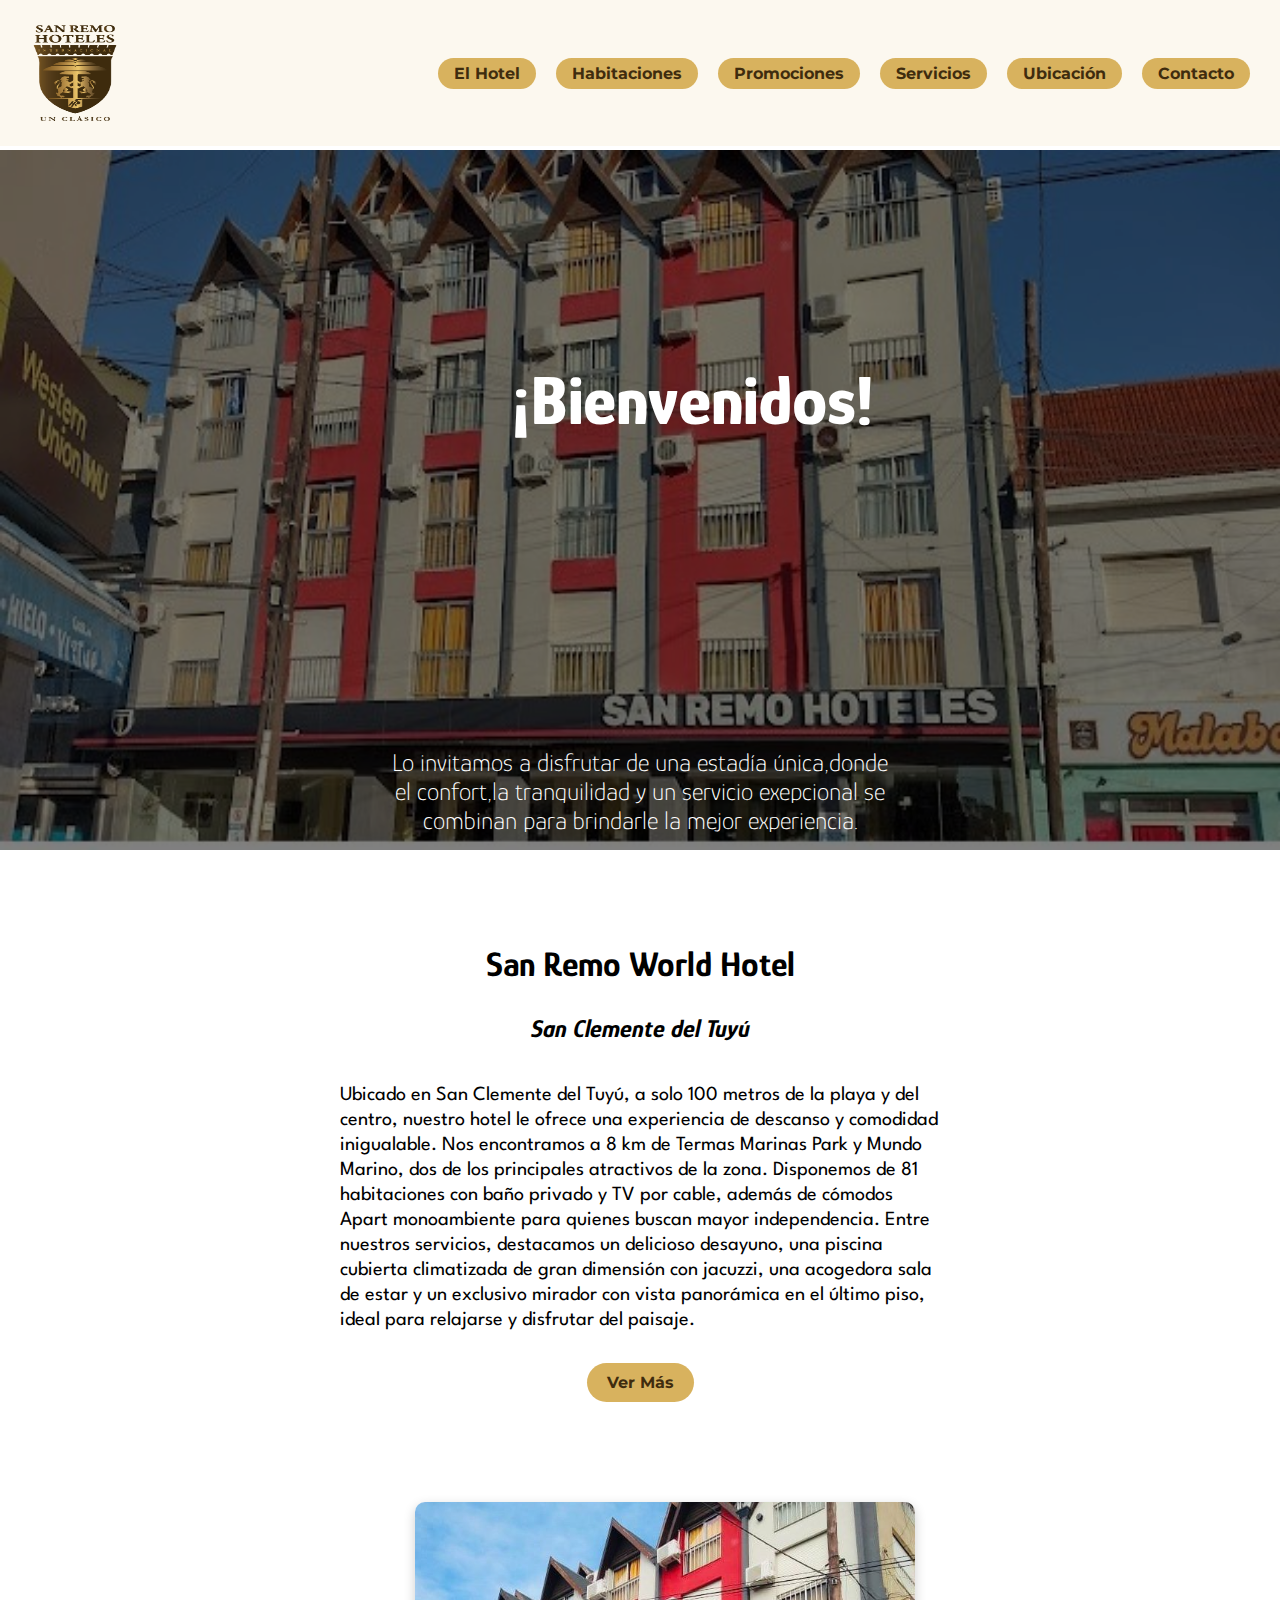
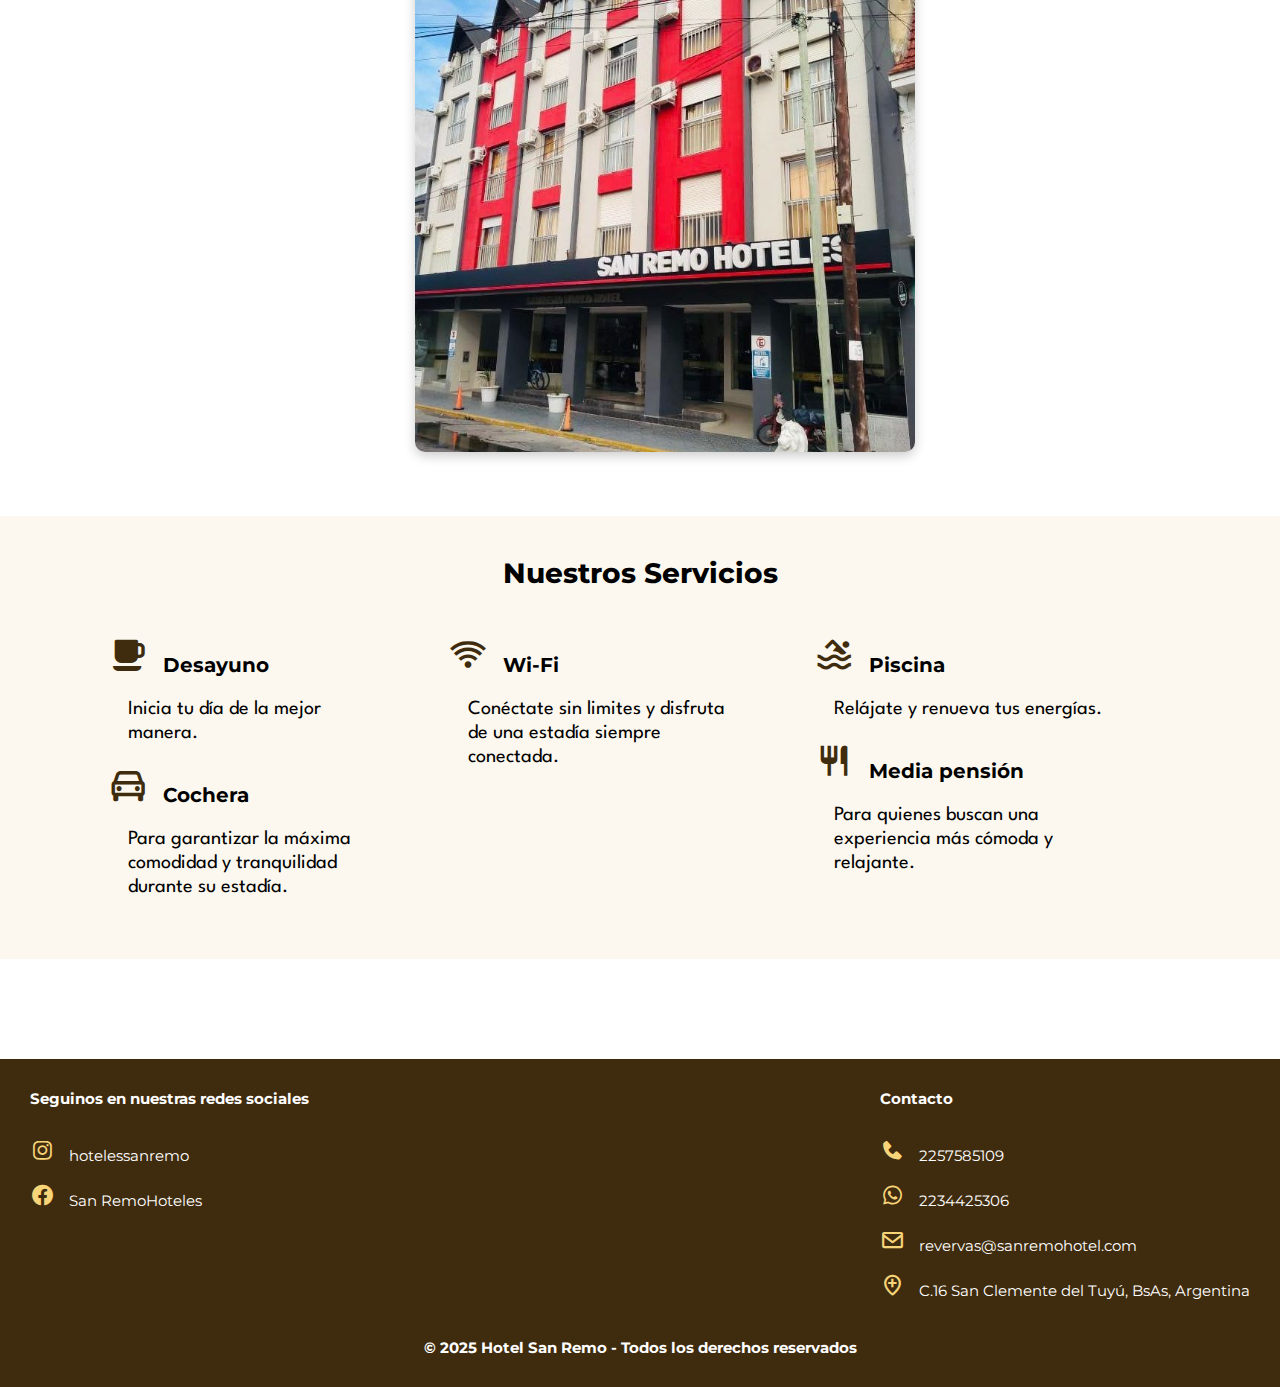
<file: index.html>
<!DOCTYPE html>
<html lang="es">

<head>
    <meta charset="UTF-8">
    <meta name="viewport" content="width=device-width, initial-scale=1.0">
    <title>Inicio-San Remo World Hotel </title>
    <link rel="stylesheet" href="/estilos/estilos.css">
    <link rel="preconnect" href="https://fonts.googleapis.com">
    <link rel="preconnect" href="https://fonts.gstatic.com" crossorigin>
    
    <!--TIPOGRÁFIAS DE GOOGLE FONTS-->
    <link
        href="https://fonts.googleapis.com/css2?family=Roboto:ital,wght@0,100..900;1,100..900&family=Winky+Sans:ital,wght@0,300..900;1,300..900&display=swap"
        rel="stylesheet">
    <link rel="preconnect" href="https://fonts.googleapis.com">
    <link rel="preconnect" href="https://fonts.gstatic.com" crossorigin>
    <link
        href="https://fonts.googleapis.com/css2?family=DynaPuff:wght@400..700&family=Kanit:ital,wght@0,100;0,200;0,300;0,400;0,500;0,600;0,700;0,800;0,900;1,100;1,200;1,300;1,400;1,500;1,600;1,700;1,800;1,900&family=League+Spartan:wght@100..900&family=Roboto:ital,wght@0,100..900;1,100..900&family=Rubik:ital,wght@0,300..900;1,300..900&family=Winky+Sans:ital,wght@0,300..900;1,300..900&display=swap"
        rel="stylesheet">
    <link rel="preconnect" href="https://fonts.googleapis.com">
    <link rel="preconnect" href="https://fonts.gstatic.com" crossorigin>
    <link
        href="https://fonts.googleapis.com/css2?family=DynaPuff:wght@400..700&family=Glory:ital,wght@0,100..800;1,100..800&family=Gruppo&family=Kanit:ital,wght@0,100;0,200;0,300;0,400;0,500;0,600;0,700;0,800;0,900;1,100;1,200;1,300;1,400;1,500;1,600;1,700;1,800;1,900&family=League+Spartan:wght@100..900&family=Roboto:ital,wght@0,100..900;1,100..900&family=Rubik:ital,wght@0,300..900;1,300..900&family=Winky+Sans:ital,wght@0,300..900;1,300..900&display=swap"
        rel="stylesheet">

    <link rel="preconnect" href="https://fonts.googleapis.com">
    <link rel="preconnect" href="https://fonts.gstatic.com" crossorigin>
    <link
        href="https://fonts.googleapis.com/css2?family=DynaPuff:wght@400..700&family=Glory:ital,wght@0,100..800;1,100..800&family=Gruppo&family=Kanit:ital,wght@0,100;0,200;0,300;0,400;0,500;0,600;0,700;0,800;0,900;1,100;1,200;1,300;1,400;1,500;1,600;1,700;1,800;1,900&family=League+Spartan:wght@100..900&family=Montserrat:ital,wght@0,100..900;1,100..900&family=Open+Sans:ital,wght@0,300..800;1,300..800&family=Poppins:ital,wght@0,100;0,200;0,300;0,400;0,500;0,600;0,700;0,800;0,900;1,100;1,200;1,300;1,400;1,500;1,600;1,700;1,800;1,900&family=Roboto:ital,wght@0,100..900;1,100..900&family=Rubik:ital,wght@0,300..900;1,300..900&family=Winky+Sans:ital,wght@0,300..900;1,300..900&display=swap"
        rel="stylesheet">

    <link rel="preconnect" href="https://fonts.googleapis.com">
    <link rel="preconnect" href="https://fonts.gstatic.com" crossorigin>
    <link
        href="https://fonts.googleapis.com/css2?family=DynaPuff:wght@400..700&family=Glory:ital,wght@0,100..800;1,100..800&family=Gruppo&family=Kanit:ital,wght@0,100;0,200;0,300;0,400;0,500;0,600;0,700;0,800;0,900;1,100;1,200;1,300;1,400;1,500;1,600;1,700;1,800;1,900&family=League+Spartan:wght@100..900&family=Montserrat:ital,wght@0,100..900;1,100..900&family=Open+Sans:ital,wght@0,300..800;1,300..800&family=Poppins:ital,wght@0,100;0,200;0,300;0,400;0,500;0,600;0,700;0,800;0,900;1,100;1,200;1,300;1,400;1,500;1,600;1,700;1,800;1,900&family=Roboto:ital,wght@0,100..900;1,100..900&family=Rubik:ital,wght@0,300..900;1,300..900&family=Special+Gothic+Condensed+One&family=Winky+Sans:ital,wght@0,300..900;1,300..900&display=swap"
        rel="stylesheet">

    <link rel="preconnect" href="https://fonts.googleapis.com">
    <link rel="preconnect" href="https://fonts.gstatic.com" crossorigin>
    <link
        href="https://fonts.googleapis.com/css2?family=DynaPuff:wght@400..700&family=Glory:ital,wght@0,100..800;1,100..800&family=Gruppo&family=Kanit:ital,wght@0,100;0,200;0,300;0,400;0,500;0,600;0,700;0,800;0,900;1,100;1,200;1,300;1,400;1,500;1,600;1,700;1,800;1,900&family=League+Spartan:wght@100..900&family=Montserrat:ital,wght@0,100..900;1,100..900&family=Open+Sans:ital,wght@0,300..800;1,300..800&family=Poppins:ital,wght@0,100;0,200;0,300;0,400;0,500;0,600;0,700;0,800;0,900;1,100;1,200;1,300;1,400;1,500;1,600;1,700;1,800;1,900&family=Roboto:ital,wght@0,100..900;1,100..900&family=Rubik:ital,wght@0,300..900;1,300..900&family=Special+Gothic+Condensed+One&family=Winky+Sans:ital,wght@0,300..900;1,300..900&display=swap"
        rel="stylesheet">

    <link rel="preconnect" href="https://fonts.googleapis.com">
    <link rel="preconnect" href="https://fonts.gstatic.com" crossorigin>

    <link href='https://unpkg.com/boxicons@2.1.4/css/boxicons.min.css' rel='stylesheet'>
    <link rel="shortcut icon" href="/imagenes/logo.png" type="image/x-icon">
</head>

<body>

    <header>

        <!--MENÚ DE NAVEGACIÓN-->
        <nav>
            <!--LOGO-->
            <img src="/imagenes/logo.png" alt="San Remo World Hotel Logo" id="logo">
            <ul>
                <li><a href="/index.html">El Hotel</a></li>
                <li><a href="/paginas/habitaciones.html">Habitaciones</a></li>
                <li><a href="/paginas/promociones.html"> Promociones</a></li>
                <li><a href="/index.html#servicios">Servicios</a></li>
                <li><a href="/paginas/ubicacion.html">Ubicación</a></li>
                <li><a href="/paginas/contacto.html">Contacto</a></li>
            </ul>
        </nav>

    </header>

    <main>
        <!-- SECCIÓN DE PRESENTACIÓN -->
        <section class="presentacion">
            <article class="contenido">
                <img src="/imagenes/frente.jpg" alt="Frente del Hotel" id="hotel">
                <h1>¡Bienvenidos!</h1>
                <p>Lo invitamos a disfrutar de una estadía única,donde el confort,la tranquilidad y un servicio
                    exepcional se combinan para brindarle la mejor experiencia. </p>
            </article>
        </section>



        <!--SECCIÓN INFORMACIÓN DEL HOTEL-->
        <section class="elhotel">
            <div class="contenido-texto">
              <h2>San Remo World Hotel</h2>
              <h3><em>San Clemente del Tuyú</em></h3>
              <p>
                Ubicado en San Clemente del Tuyú, a solo 100 metros de la playa y del centro, nuestro hotel le ofrece una
                experiencia de descanso y comodidad inigualable. Nos encontramos a 8 km de Termas Marinas Park y Mundo Marino, dos
                de los principales atractivos de la zona. Disponemos de 81 habitaciones con baño privado y TV por cable, además de
                cómodos Apart monoambiente para quienes buscan mayor independencia. Entre nuestros servicios, destacamos un
                delicioso desayuno, una piscina cubierta climatizada de gran dimensión con jacuzzi, una acogedora sala de estar y
                un exclusivo mirador con vista panorámica en el último piso, ideal para relajarse y disfrutar del paisaje.
              </p>
              <div id="vermas">
                <a href="/paginas/vermas.html">Ver Más</a>
              </div>
            </div>
          
            <div class="contenido-imagen">
              <img src="/imagenes/hotel frente.jpg" alt="Vista frontal del San Remo World Hotel" />
            </div>
          </section>
          
        <!--SERVICIOS-->
        <section class="servicios" id="servicios">
                <article>
                    <h3>Nuestros Servicios</h3>
                </article>
                <div class="servicios-container">
                <div class="columna1">
                <article>
                    <h4><i class='bx bxs-coffee-alt'></i>Desayuno</h4>
                    <p id="texto-desayuno">Inicia tu día de la mejor manera.</p>
                </article>
                <article>
                   
                    <h4> <i class='bx bx-car'></i>Cochera</h4>
                    <p id="texto-coche">Para garantizar la máxima comodidad y tranquilidad durante su estadía.</p>
                </article>
            </div>
            <div class="columna2">
                <article>
                    <h4><i class='bx bx-wifi'></i>Wi-Fi</h4>
                    <p id="texto-wifi">Conéctate sin limites y disfruta de una estadía siempre conectada.</p>
                </article>
                </div>
                <div class="columna3" >
                <article>
                    <h4><i class='bx bx-swim'></i>Piscina</h4>
                    <p>Relájate y renueva tus energías.</p>
                </article>
                <article>
                    <h4> <i class='bx bx-restaurant'></i>Media pensión</h4>
                    <p id="texto-comida">Para quienes buscan una experiencia más cómoda y relajante.</p>
                </article>
            </div>
            </div>
        </section>
    </main>

    <!--PIE DE PAGINA-->
    <footer>
        <div class="footer">
            <!-- REDES SOCIALES -->
            <section class="redessociales">
                <h3>Seguinos en nuestras redes sociales</h3>
                <ul>
                    <li>
                        <i class='bx bxl-instagram'></i>
                        <a href="https://www.instagram.com/hotelessanremo?igsh=MTFsMDdobXprNWV1dA==" target="_blank"
                            title="Ir a Instagram">hotelessanremo</a>
                    </li>
                    <li>
                        <i class='bx bxl-facebook-circle'></i>
                        <a href="https://www.facebook.com/share/15zixzJRWT/" target="_blank" title="Ir a Facebook">San
                            RemoHoteles</a>
                    </li>
                </ul>
            </section>

            <!-- CONTACTO -->
            <section class="contacto">
                <h3 id="contacto">Contacto</h3>
                <ul>
                    <li>
                        <i class='bx bxs-phone'></i>
                        <a href="tel:+5492257585109" title="Llamar">2257585109</a>
                    </li>
                    <li>
                        <i class='bx bxl-whatsapp'></i>
                        <a href="https://wa.me/5492234425306" target="_blank" title="Ir a WhatsApp">2234425306</a>
                    </li>
                    <li>
                        <i class='bx bx-envelope'></i>
                        <a href="mailto:revervas@sanremohotel.com" target="_blank"
                            title="Enviar correo">revervas@sanremohotel.com</a>
                    </li>
                    <li>
                        <i class='bx bx-location-plus'></i>
                        <a href="https://maps.app.goo.gl/YYvqaTjuzkm96Fs86" target="_blank" title="Ver Ubicación">C.16
                            San Clemente del Tuyú, BsAs, Argentina</a>
                    </li>
                </ul>
            </section>
        </div>
        <p>© 2025 Hotel San Remo - Todos los derechos reservados</p>
    </footer>


</body>

</html>
</file>
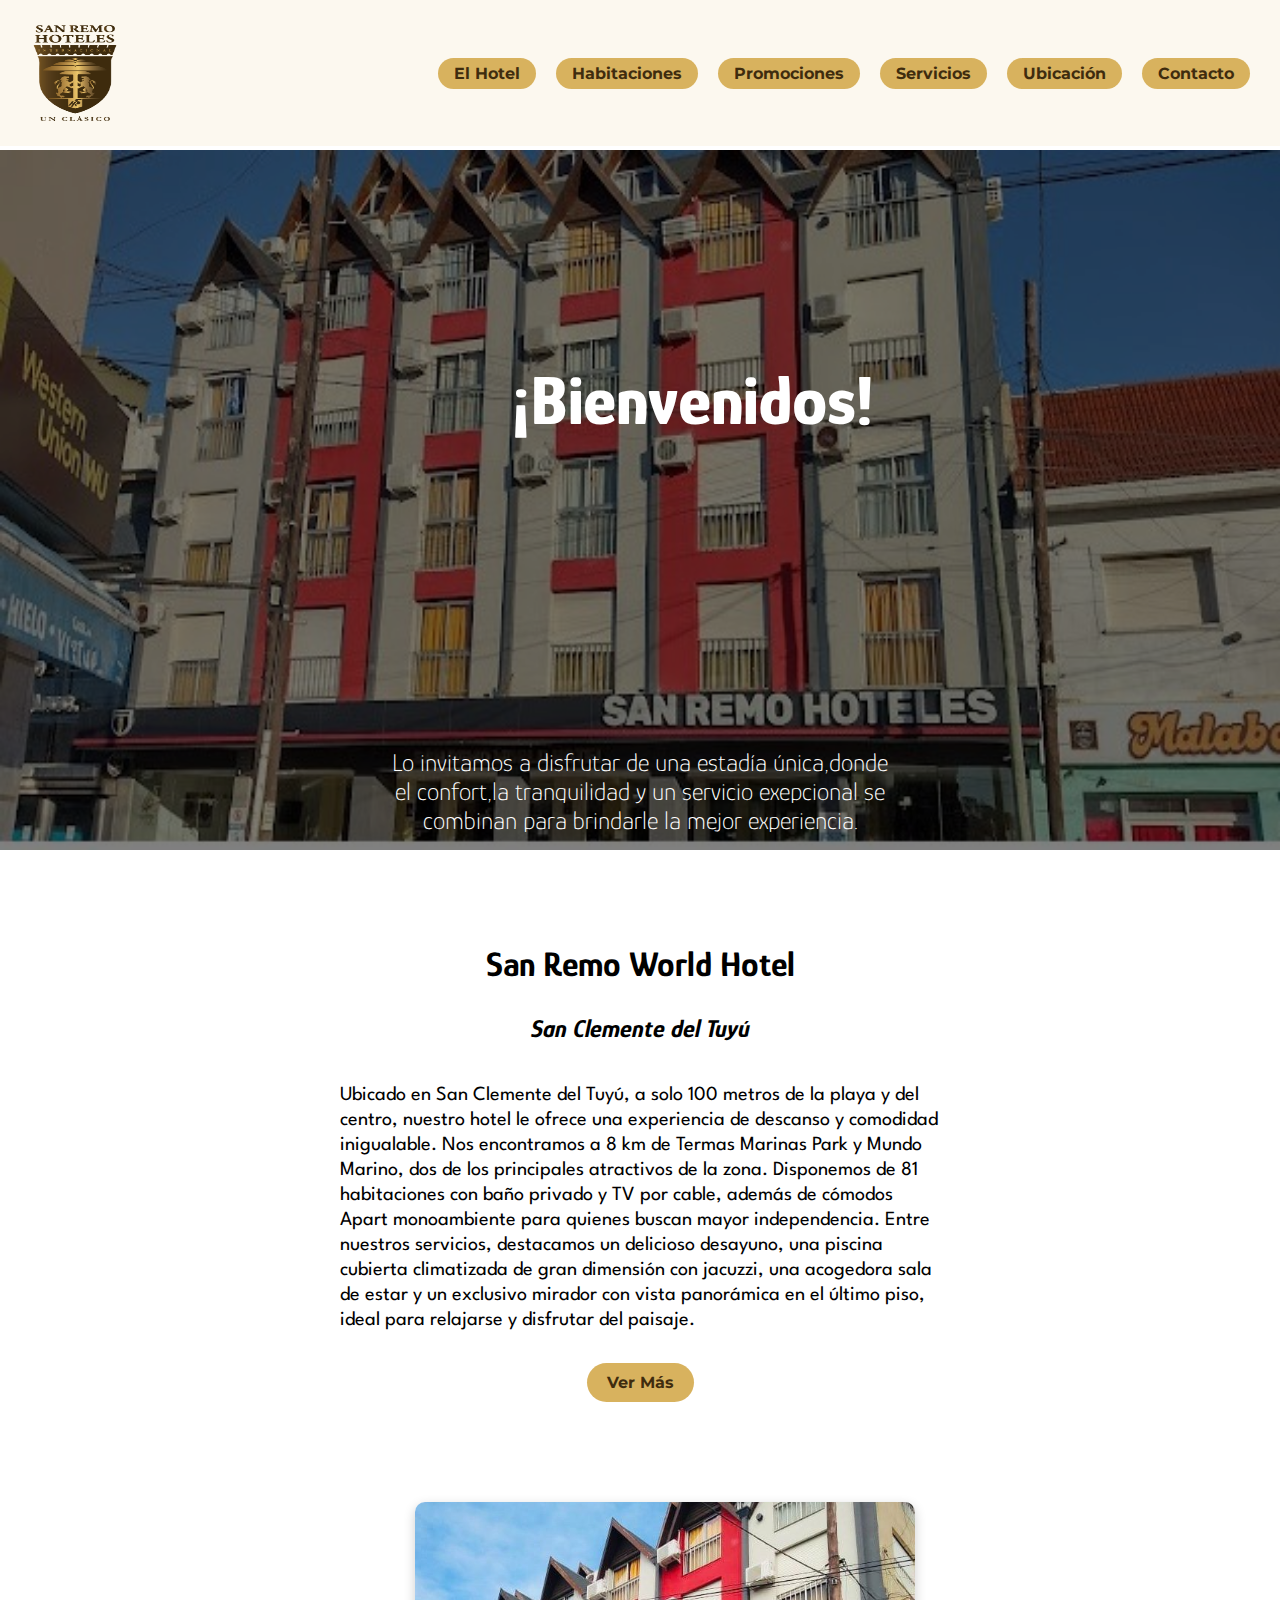
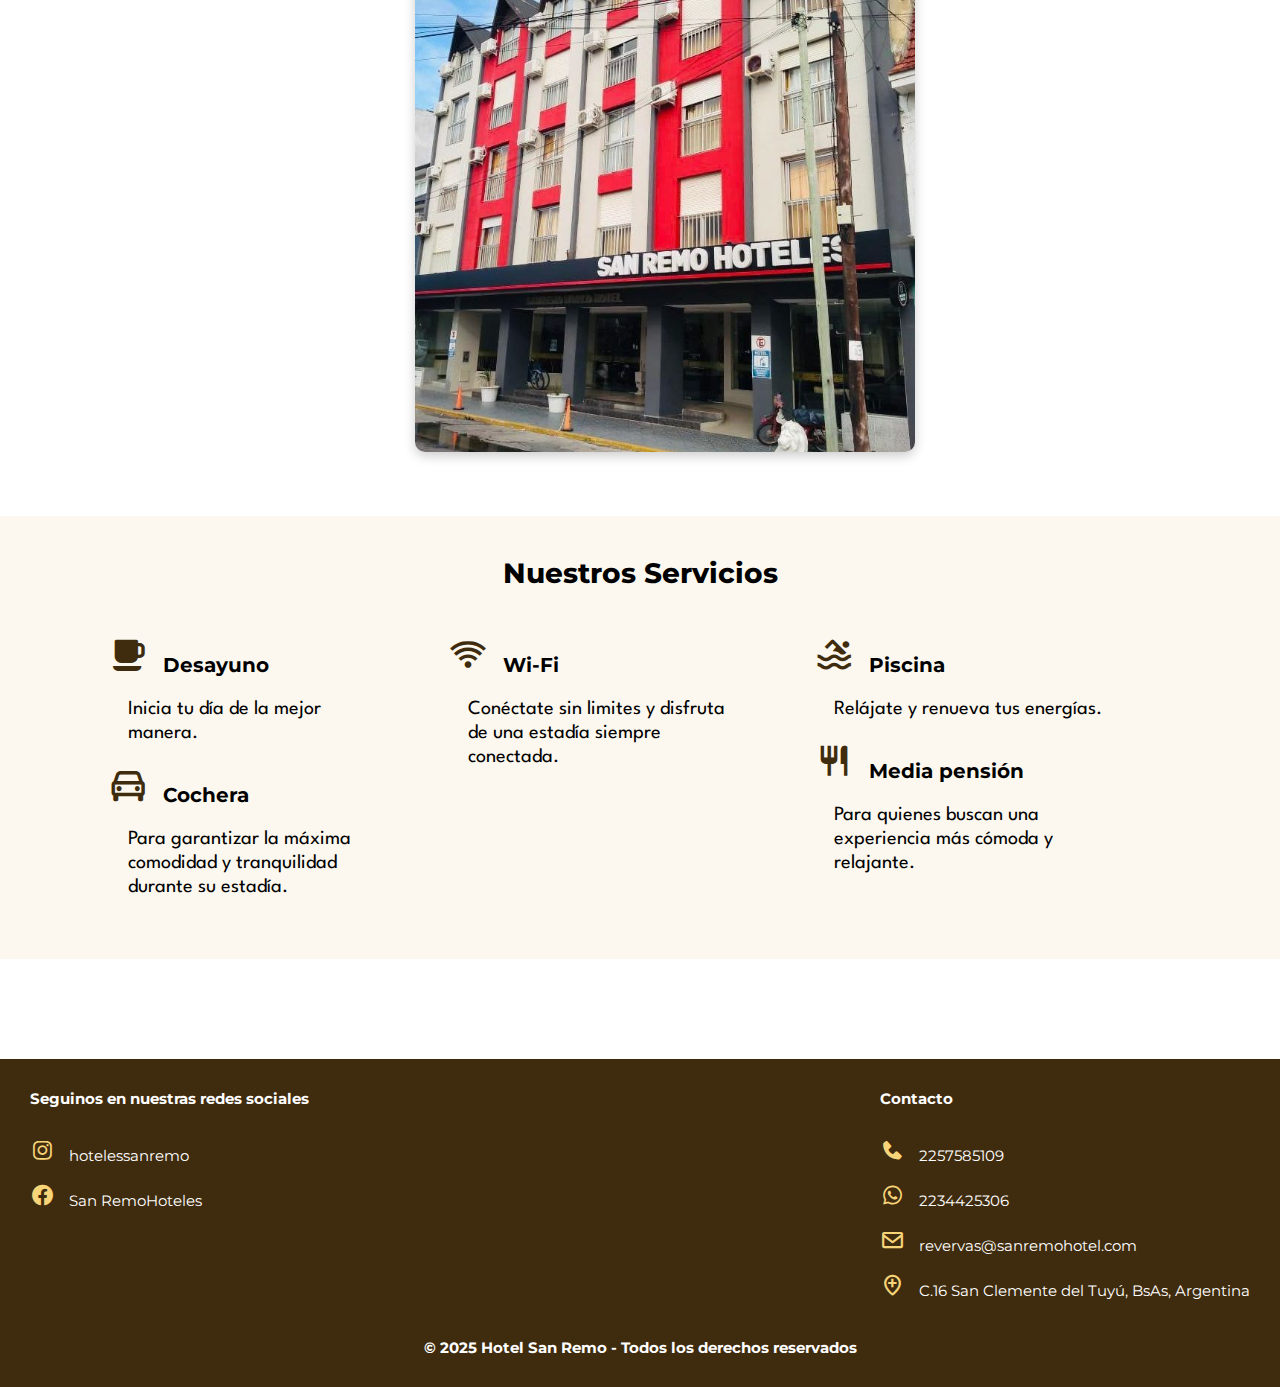
<file: paginas/index.html>
<!DOCTYPE html>
<html lang="es">

<head>
    <meta charset="UTF-8">
    <meta name="viewport" content="width=device-width, initial-scale=1.0">
    <title>Habitaciones-San Remo World Hotel </title>
    <link rel="stylesheet" href="/estilos/estilos.css">
    <link rel="preconnect" href="https://fonts.googleapis.com">
    <link rel="preconnect" href="https://fonts.gstatic.com" crossorigin>
    
    <!--TIPOGRÁFIAS DE GOOGLE FONTS-->
    <link
        href="https://fonts.googleapis.com/css2?family=Roboto:ital,wght@0,100..900;1,100..900&family=Winky+Sans:ital,wght@0,300..900;1,300..900&display=swap"
        rel="stylesheet">
    <link rel="preconnect" href="https://fonts.googleapis.com">
    <link rel="preconnect" href="https://fonts.gstatic.com" crossorigin>
    <link
        href="https://fonts.googleapis.com/css2?family=DynaPuff:wght@400..700&family=Kanit:ital,wght@0,100;0,200;0,300;0,400;0,500;0,600;0,700;0,800;0,900;1,100;1,200;1,300;1,400;1,500;1,600;1,700;1,800;1,900&family=League+Spartan:wght@100..900&family=Roboto:ital,wght@0,100..900;1,100..900&family=Rubik:ital,wght@0,300..900;1,300..900&family=Winky+Sans:ital,wght@0,300..900;1,300..900&display=swap"
        rel="stylesheet">
    <link rel="preconnect" href="https://fonts.googleapis.com">
    <link rel="preconnect" href="https://fonts.gstatic.com" crossorigin>
    <link
        href="https://fonts.googleapis.com/css2?family=DynaPuff:wght@400..700&family=Glory:ital,wght@0,100..800;1,100..800&family=Gruppo&family=Kanit:ital,wght@0,100;0,200;0,300;0,400;0,500;0,600;0,700;0,800;0,900;1,100;1,200;1,300;1,400;1,500;1,600;1,700;1,800;1,900&family=League+Spartan:wght@100..900&family=Roboto:ital,wght@0,100..900;1,100..900&family=Rubik:ital,wght@0,300..900;1,300..900&family=Winky+Sans:ital,wght@0,300..900;1,300..900&display=swap"
        rel="stylesheet">

    <link rel="preconnect" href="https://fonts.googleapis.com">
    <link rel="preconnect" href="https://fonts.gstatic.com" crossorigin>
    <link
        href="https://fonts.googleapis.com/css2?family=DynaPuff:wght@400..700&family=Glory:ital,wght@0,100..800;1,100..800&family=Gruppo&family=Kanit:ital,wght@0,100;0,200;0,300;0,400;0,500;0,600;0,700;0,800;0,900;1,100;1,200;1,300;1,400;1,500;1,600;1,700;1,800;1,900&family=League+Spartan:wght@100..900&family=Montserrat:ital,wght@0,100..900;1,100..900&family=Open+Sans:ital,wght@0,300..800;1,300..800&family=Poppins:ital,wght@0,100;0,200;0,300;0,400;0,500;0,600;0,700;0,800;0,900;1,100;1,200;1,300;1,400;1,500;1,600;1,700;1,800;1,900&family=Roboto:ital,wght@0,100..900;1,100..900&family=Rubik:ital,wght@0,300..900;1,300..900&family=Winky+Sans:ital,wght@0,300..900;1,300..900&display=swap"
        rel="stylesheet">

    <link rel="preconnect" href="https://fonts.googleapis.com">
    <link rel="preconnect" href="https://fonts.gstatic.com" crossorigin>
    <link
        href="https://fonts.googleapis.com/css2?family=DynaPuff:wght@400..700&family=Glory:ital,wght@0,100..800;1,100..800&family=Gruppo&family=Kanit:ital,wght@0,100;0,200;0,300;0,400;0,500;0,600;0,700;0,800;0,900;1,100;1,200;1,300;1,400;1,500;1,600;1,700;1,800;1,900&family=League+Spartan:wght@100..900&family=Montserrat:ital,wght@0,100..900;1,100..900&family=Open+Sans:ital,wght@0,300..800;1,300..800&family=Poppins:ital,wght@0,100;0,200;0,300;0,400;0,500;0,600;0,700;0,800;0,900;1,100;1,200;1,300;1,400;1,500;1,600;1,700;1,800;1,900&family=Roboto:ital,wght@0,100..900;1,100..900&family=Rubik:ital,wght@0,300..900;1,300..900&family=Special+Gothic+Condensed+One&family=Winky+Sans:ital,wght@0,300..900;1,300..900&display=swap"
        rel="stylesheet">

    <link rel="preconnect" href="https://fonts.googleapis.com">
    <link rel="preconnect" href="https://fonts.gstatic.com" crossorigin>
    <link
        href="https://fonts.googleapis.com/css2?family=DynaPuff:wght@400..700&family=Glory:ital,wght@0,100..800;1,100..800&family=Gruppo&family=Kanit:ital,wght@0,100;0,200;0,300;0,400;0,500;0,600;0,700;0,800;0,900;1,100;1,200;1,300;1,400;1,500;1,600;1,700;1,800;1,900&family=League+Spartan:wght@100..900&family=Montserrat:ital,wght@0,100..900;1,100..900&family=Open+Sans:ital,wght@0,300..800;1,300..800&family=Poppins:ital,wght@0,100;0,200;0,300;0,400;0,500;0,600;0,700;0,800;0,900;1,100;1,200;1,300;1,400;1,500;1,600;1,700;1,800;1,900&family=Roboto:ital,wght@0,100..900;1,100..900&family=Rubik:ital,wght@0,300..900;1,300..900&family=Special+Gothic+Condensed+One&family=Winky+Sans:ital,wght@0,300..900;1,300..900&display=swap"
        rel="stylesheet">

    <link rel="preconnect" href="https://fonts.googleapis.com">
    <link rel="preconnect" href="https://fonts.gstatic.com" crossorigin>

    <link href='https://unpkg.com/boxicons@2.1.4/css/boxicons.min.css' rel='stylesheet'>
    <link rel="shortcut icon" href="/imagenes/logo.png" type="image/x-icon">
</head>

<body>

    <header>

        <!--MENÚ DE NAVEGACIÓN-->
        <nav>
            <!--LOGO-->
            <img src="/imagenes/logo.png" alt="San Remo World Hotel Logo" id="logo">
            <ul>
                <li><a href="/paginas/index.html">El Hotel</a></li>
                <li><a href="/paginas/habitaciones.html">Habitaciones</a></li>
                <li><a href="/paginas/promociones.html"> Promociones</a></li>
                <li><a href="index.html#servicios">Servicios</a></li>
                <li><a href="/paginas/ubicacion.html">Ubicación</a></li>
                <li><a href="/paginas/contacto.html">Contacto</a></li>
            </ul>
        </nav>

    </header>

    <main>
        <!-- SECCIÓN DE PRESENTACIÓN -->
        <section class="presentacion">
            <article class="contenido">
                <img src="/imagenes/frente.jpg" alt="Frente del Hotel" id="hotel">
                <h1>¡Bienvenidos!</h1>
                <p>Lo invitamos a disfrutar de una estadía única,donde el confort,la tranquilidad y un servicio
                    exepcional se combinan para brindarle la mejor experiencia. </p>
            </article>
        </section>



        <!--SECCIÓN INFORMACIÓN DEL HOTEL-->
        <section class="elhotel">
            <div class="contenido-texto">
              <h2>San Remo World Hotel</h2>
              <h3><em>San Clemente del Tuyú</em></h3>
              <p>
                Ubicado en San Clemente del Tuyú, a solo 100 metros de la playa y del centro, nuestro hotel le ofrece una
                experiencia de descanso y comodidad inigualable. Nos encontramos a 8 km de Termas Marinas Park y Mundo Marino, dos
                de los principales atractivos de la zona. Disponemos de 81 habitaciones con baño privado y TV por cable, además de
                cómodos Apart monoambiente para quienes buscan mayor independencia. Entre nuestros servicios, destacamos un
                delicioso desayuno, una piscina cubierta climatizada de gran dimensión con jacuzzi, una acogedora sala de estar y
                un exclusivo mirador con vista panorámica en el último piso, ideal para relajarse y disfrutar del paisaje.
              </p>
              <div id="vermas">
                <a href="/paginas/vermas.html">Ver Más</a>
              </div>
            </div>
          
            <div class="contenido-imagen">
              <img src="/imagenes/hotel frente.jpg" alt="Vista frontal del San Remo World Hotel" />
            </div>
          </section>
          
        <!--SERVICIOS-->
        <section class="servicios" id="servicios">
                <article>
                    <h3>Nuestros Servicios</h3>
                </article>
                <div class="servicios-container">
                <div class="columna1">
                <article>
                    <h4><i class='bx bxs-coffee-alt'></i>Desayuno</h4>
                    <p id="texto-desayuno">Inicia tu día de la mejor manera.</p>
                </article>
                <article>
                   
                    <h4> <i class='bx bx-car'></i>Cochera</h4>
                    <p id="texto-coche">Para garantizar la máxima comodidad y tranquilidad durante su estadía.</p>
                </article>
            </div>
            <div class="columna2">
                <article>
                    <h4><i class='bx bx-wifi'></i>Wi-Fi</h4>
                    <p id="texto-wifi">Conéctate sin limites y disfruta de una estadía siempre conectada.</p>
                </article>
                </div>
                <div class="columna3" >
                <article>
                    <h4><i class='bx bx-swim'></i>Piscina</h4>
                    <p>Relájate y renueva tus energías.</p>
                </article>
                <article>
                    <h4> <i class='bx bx-restaurant'></i>Media pensión</h4>
                    <p id="texto-comida">Para quienes buscan una experiencia más cómoda y relajante.</p>
                </article>
            </div>
            </div>
        </section>
    </main>

    <!--PIE DE PAGINA-->
    <footer>
        <div class="footer">
            <!-- REDES SOCIALES -->
            <section class="redessociales">
                <h3>Seguinos en nuestras redes sociales</h3>
                <ul>
                    <li>
                        <i class='bx bxl-instagram'></i>
                        <a href="https://www.instagram.com/hotelessanremo?igsh=MTFsMDdobXprNWV1dA==" target="_blank"
                            title="Ir a Instagram">hotelessanremo</a>
                    </li>
                    <li>
                        <i class='bx bxl-facebook-circle'></i>
                        <a href="https://www.facebook.com/share/15zixzJRWT/" target="_blank" title="Ir a Facebook">San
                            RemoHoteles</a>
                    </li>
                </ul>
            </section>

            <!-- CONTACTO -->
            <section class="contacto">
                <h3 id="contacto">Contacto</h3>
                <ul>
                    <li>
                        <i class='bx bxs-phone'></i>
                        <a href="tel:+5492257585109" title="Llamar">2257585109</a>
                    </li>
                    <li>
                        <i class='bx bxl-whatsapp'></i>
                        <a href="https://wa.me/5492234425306" target="_blank" title="Ir a WhatsApp">2234425306</a>
                    </li>
                    <li>
                        <i class='bx bx-envelope'></i>
                        <a href="mailto:revervas@sanremohotel.com" target="_blank"
                            title="Enviar correo">revervas@sanremohotel.com</a>
                    </li>
                    <li>
                        <i class='bx bx-location-plus'></i>
                        <a href="https://maps.app.goo.gl/YYvqaTjuzkm96Fs86" target="_blank" title="Ver Ubicación">C.16
                            San Clemente del Tuyú, BsAs, Argentina</a>
                    </li>
                </ul>
            </section>
        </div>
        <p>© 2025 Hotel San Remo - Todos los derechos reservados</p>
    </footer>


</body>

</html>
</file>
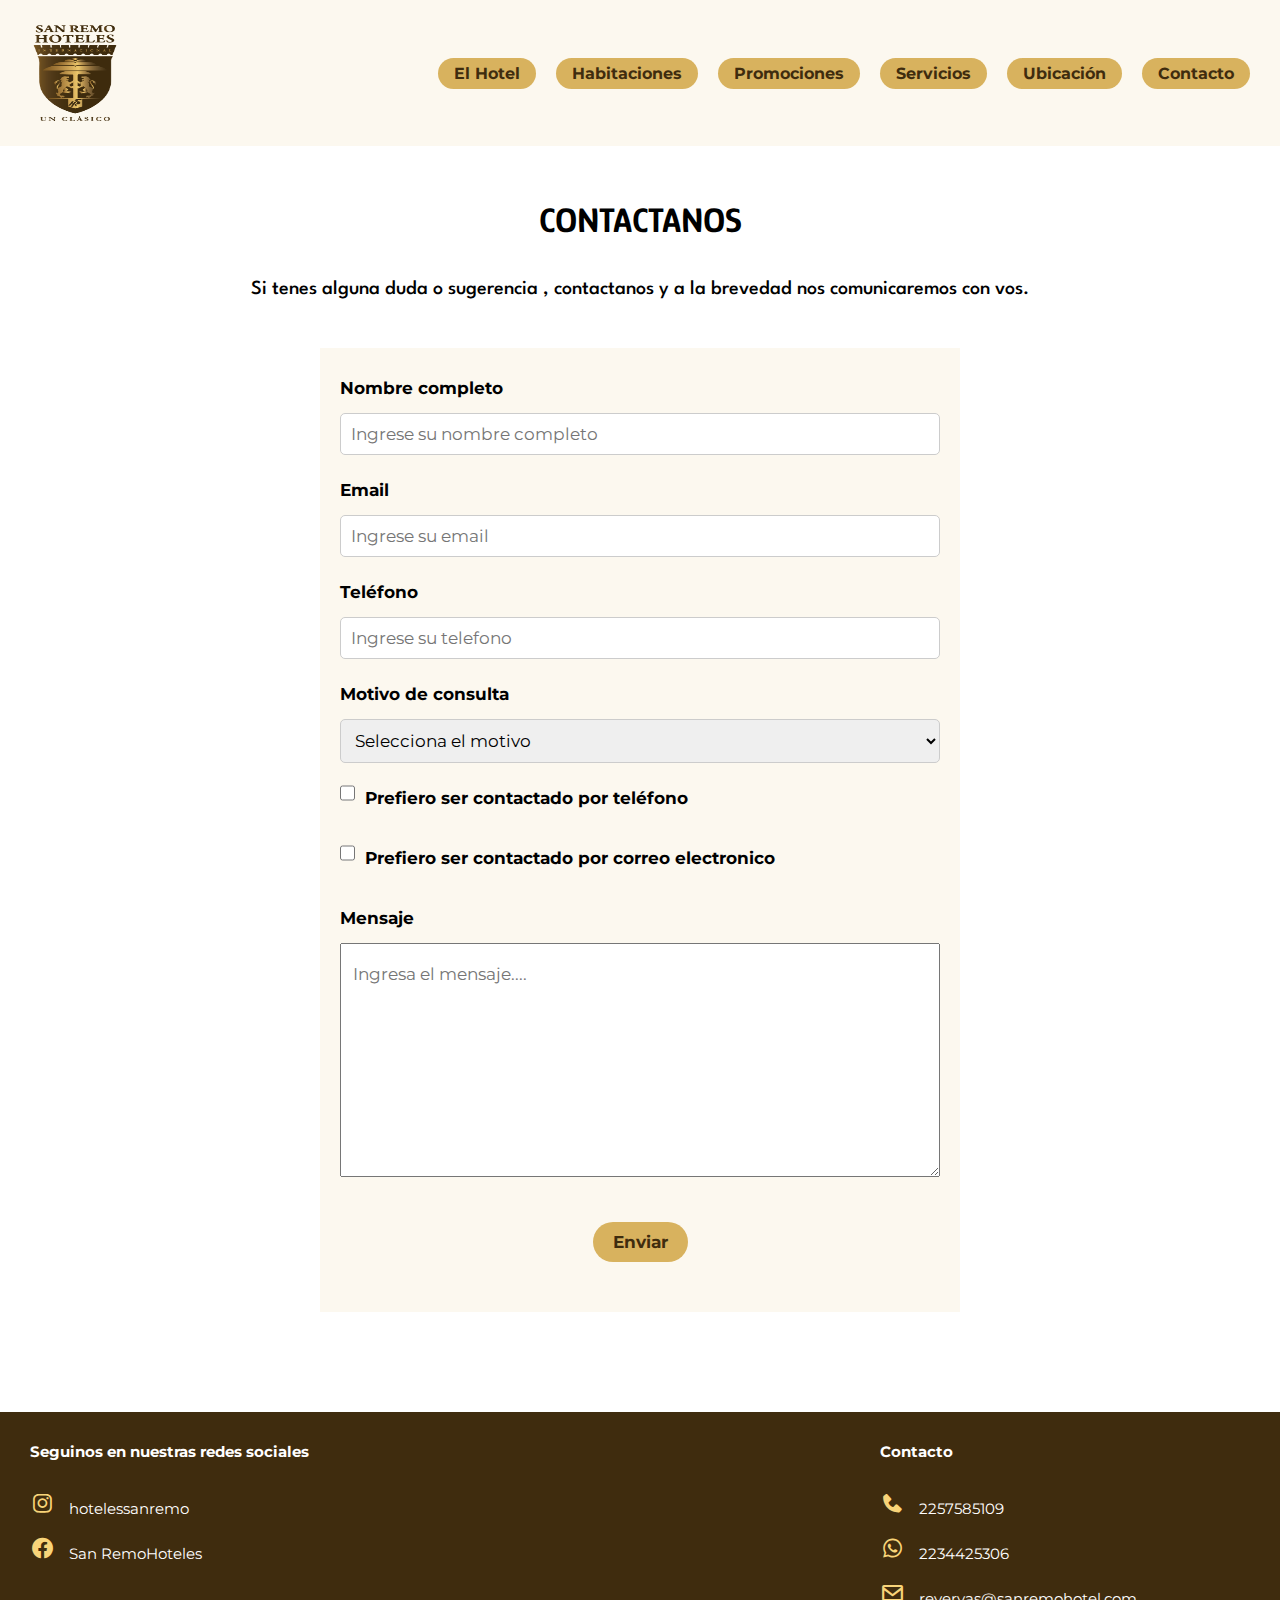
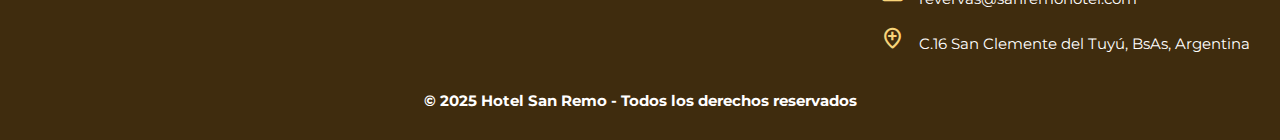
<file: paginas/contacto.html>
<!DOCTYPE html>
<html lang="es">

<head>
    <meta charset="UTF-8">
    <meta name="viewport" content="width=device-width, initial-scale=1.0">
    <title>Contacto-San Remo World Hotel </title>
    <link rel="stylesheet" href="/estilos/estilos.css">
    <link rel="preconnect" href="https://fonts.googleapis.com">
    <link rel="preconnect" href="https://fonts.gstatic.com" crossorigin>
    
     <!--TIPOGRÁFIAS DE GOOGLE FONTS-->
    <link
        href="https://fonts.googleapis.com/css2?family=Roboto:ital,wght@0,100..900;1,100..900&family=Winky+Sans:ital,wght@0,300..900;1,300..900&display=swap"
        rel="stylesheet">
        <link href='https://unpkg.com/boxicons@2.1.4/css/boxicons.min.css' rel='stylesheet'>

        <link
        href="https://fonts.googleapis.com/css2?family=DynaPuff:wght@400..700&family=Glory:ital,wght@0,100..800;1,100..800&family=Gruppo&family=Kanit:ital,wght@0,100;0,200;0,300;0,400;0,500;0,600;0,700;0,800;0,900;1,100;1,200;1,300;1,400;1,500;1,600;1,700;1,800;1,900&family=League+Spartan:wght@100..900&family=Roboto:ital,wght@0,100..900;1,100..900&family=Rubik:ital,wght@0,300..900;1,300..900&family=Winky+Sans:ital,wght@0,300..900;1,300..900&display=swap"
        rel="stylesheet">

        <link rel="preconnect" href="https://fonts.googleapis.com">
<link rel="preconnect" href="https://fonts.gstatic.com" crossorigin>
<link href="https://fonts.googleapis.com/css2?family=DynaPuff:wght@400..700&family=Glory:ital,wght@0,100..800;1,100..800&family=Gruppo&family=Kanit:ital,wght@0,100;0,200;0,300;0,400;0,500;0,600;0,700;0,800;0,900;1,100;1,200;1,300;1,400;1,500;1,600;1,700;1,800;1,900&family=League+Spartan:wght@100..900&family=Montserrat:ital,wght@0,100..900;1,100..900&family=Open+Sans:ital,wght@0,300..800;1,300..800&family=Poppins:ital,wght@0,100;0,200;0,300;0,400;0,500;0,600;0,700;0,800;0,900;1,100;1,200;1,300;1,400;1,500;1,600;1,700;1,800;1,900&family=Roboto:ital,wght@0,100..900;1,100..900&family=Rubik:ital,wght@0,300..900;1,300..900&family=Special+Gothic+Condensed+One&family=Winky+Sans:ital,wght@0,300..900;1,300..900&display=swap" rel="stylesheet">
        <link rel="shortcut icon" href="/imagenes/logo.png" type="image/x-icon">
</head>

<body>
    <header>

        <!--MENÚ DE NAVEGACIÓN-->
        <nav>
            <!--LOGO-->
            <img src="/imagenes/logo.png" alt="San Remo World Hotel Logo" id="logo">
            <ul>
                <li><a href="/index.html">El Hotel</a></li>
                <li><a href="/paginas/habitaciones.html">Habitaciones</a></li>
                <li><a href="/paginas/promociones.html"> Promociones</a></li>
                <li><a href="/index.html#servicios">Servicios</a></li>
                <li><a href="/paginas/ubicacion.html">Ubicación</a></li>
                <li><a href="/paginas/contacto.html">Contacto</a></li>
            </ul>
        </nav>
</header>
        <main>
            
            <h1 id="titulocontacto">CONTACTANOS</h1>
            <p id="duda">Si tenes alguna duda o sugerencia , contactanos y a la brevedad nos comunicaremos con vos.</p>
         
            <!--FORMULARIO DE CONTACTO-->

            <form action="" method="get" class="formulario-contacto">

                <label for="nombre">Nombre completo </label>
                <input id="nombre" name="nombre " type="text" placeholder="Ingrese su nombre completo"
                    title="Nombre Completo" required>

                <label for="email">Email</label>
                <input id="email" name="email" type="email" placeholder="Ingrese su email" title="Correo electronico"
                    required>

                <label for="telefono">Teléfono</label>
                <input id="telefono" name="telefono" type="tel" placeholder="Ingrese su telefono"
                    title="Telefono de contacto">


                <!--CAMPO SELECT PARA ELEGIR MOTIVO DE CONSULTA-->
                <label for="consulta">Motivo de consulta</label>
                <select name="consulta" id="Consulta" title="Selecciona el motivo de tu consulta" required>
                    <option value="">Selecciona el motivo</option>
                    <option value="Reservas">Reservas</option>
                    <option value="Servicios">Servicios</option>
                    <option value="Sugerencia">Sugerencia</option>
                    <option value="Descuentos y Promociones">Descuentos y Promociones</option>
                    <option value="Otor">Consulta</option>
                </select>


                <!-- CHECKBOK PARA PREFERENCIAS DE CONTACTO -->
                <div class="checkbok">
                <input type="checkbox" name="contacto-telefono" value="telefono">
                <label for="contacto-telefono">Prefiero ser contactado por teléfono</label>
            
            </div> 
            <div class="checkbok" >
                <input type="checkbox" name="contacto-email" value="email">
                <label for="contacto-email">Prefiero ser contactado por correo electronico</label>

            </div>
                <label for="mensaje">Mensaje</label>
                <textarea id="mensaje" placeholder="Ingresa el mensaje.... " title="Escribe tu mensaje aquí"rows="20"></textarea>

                <button type="submit" value="enviar " title="Enviar formulario">Enviar</button>

            </form>

        </main>

      <!--PIE DE PAGINA-->
    <footer>
        <div class="footer">
            <!-- REDES SOCIALES -->
            <section class="redessociales">
                <h3>Seguinos en nuestras redes sociales</h3>
                <ul>
                    <li>
                        <i class='bx bxl-instagram'></i>
                        <a href="https://www.instagram.com/hotelessanremo?igsh=MTFsMDdobXprNWV1dA==" target="_blank" title="Ir a Instagram">hotelessanremo</a>
                    </li>
                    <li>
                        <i class='bx bxl-facebook-circle'></i>
                        <a href="https://www.facebook.com/share/15zixzJRWT/" target="_blank" title="Ir a Facebook">San RemoHoteles</a>
                    </li>
                </ul>
            </section>
    
            <!-- CONTACTO -->
            <section class="contacto">
                <h3 id="contacto">Contacto</h3>
                <ul>
                    <li>
                        <i class='bx bxs-phone'></i>
                        <a href="tel:+5492257585109" title="Llamar">2257585109</a>
                    </li>
                    <li>
                        <i class='bx bxl-whatsapp'></i>
                        <a href="https://wa.me/5492234425306" target="_blank" title="Ir a WhatsApp">2234425306</a>
                    </li>
                    <li>
                        <i class='bx bx-envelope'></i>
                        <a href="mailto:revervas@sanremohotel.com" target="_blank" title="Enviar correo">revervas@sanremohotel.com</a>
                    </li>
                    <li>
                        <i class='bx bx-location-plus'></i>
                        <a href="https://maps.app.goo.gl/YYvqaTjuzkm96Fs86" target="_blank" title="Ver Ubicación">C.16 San Clemente del Tuyú, BsAs, Argentina</a>
                    </li>
                </ul>
            </section>
        </div>
        <p>© 2025 Hotel San Remo - Todos los derechos reservados</p>
    </footer>
</body>

</html>
</file>
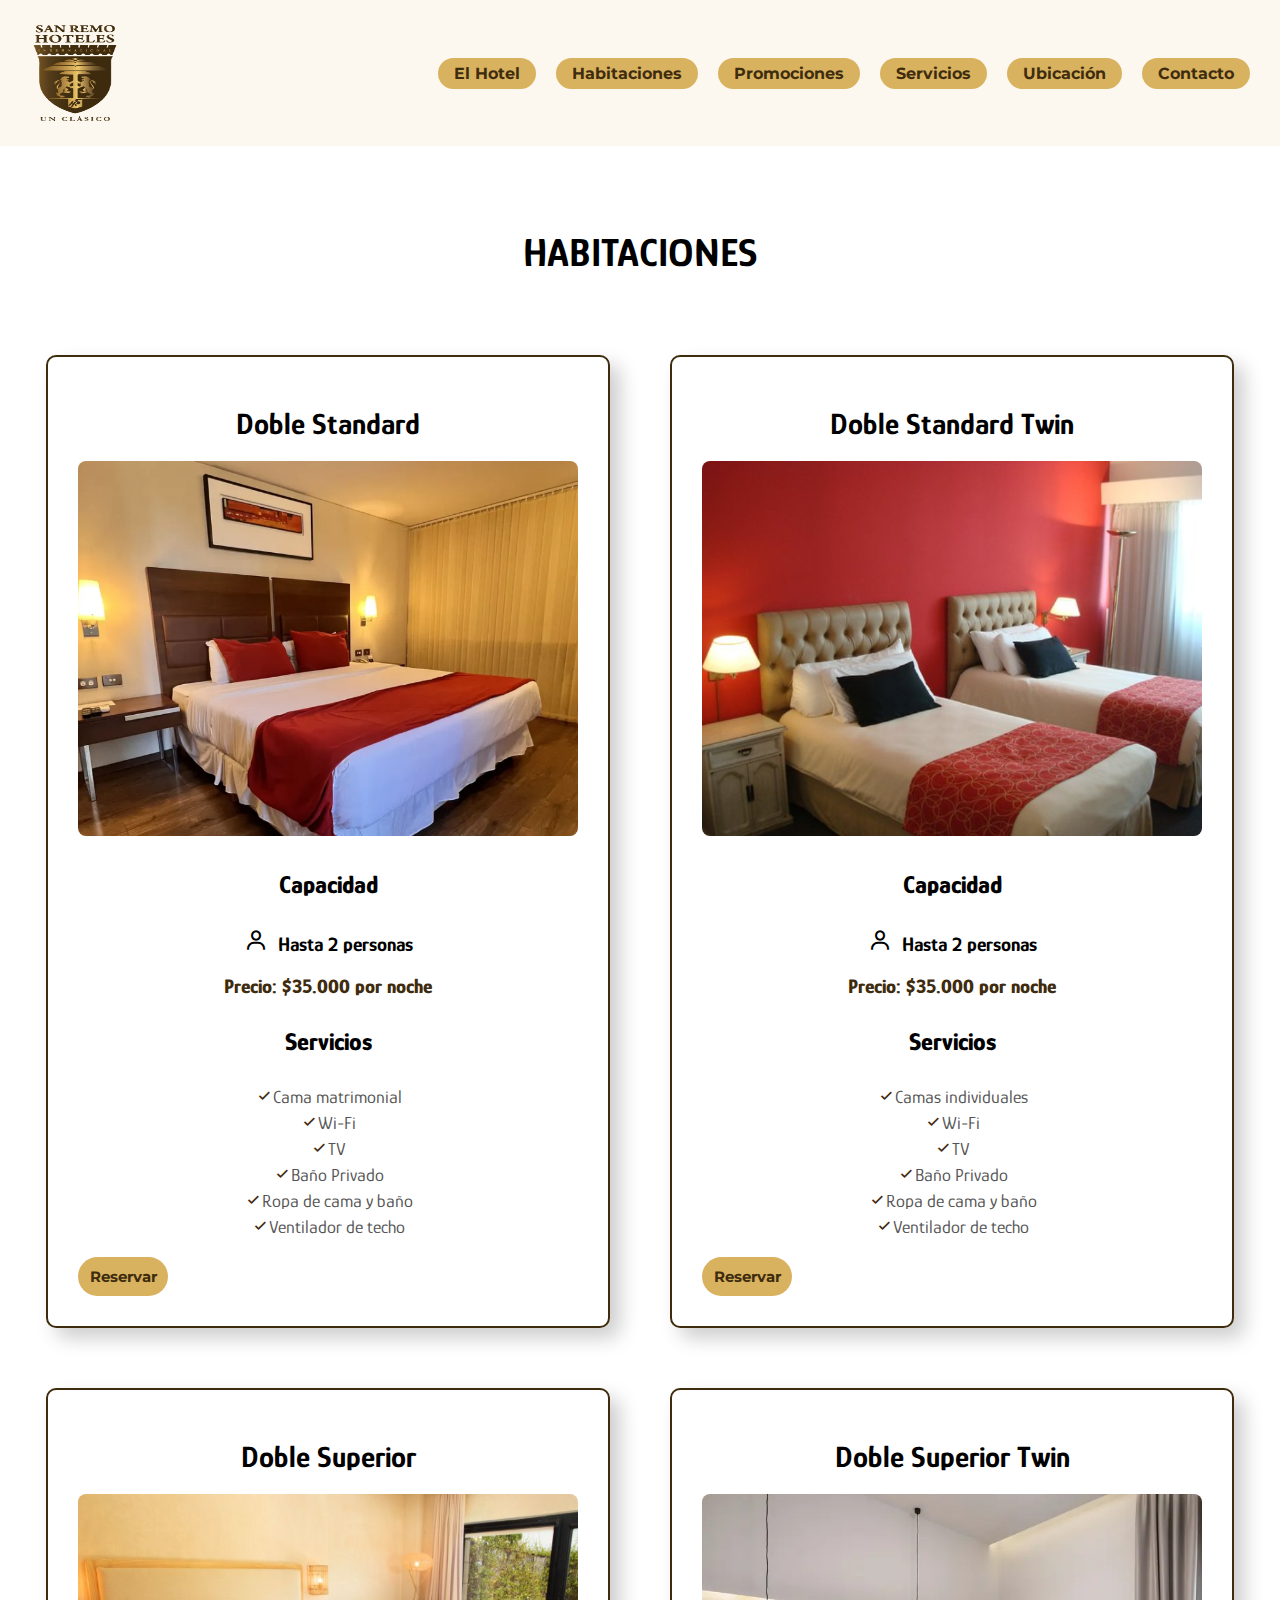
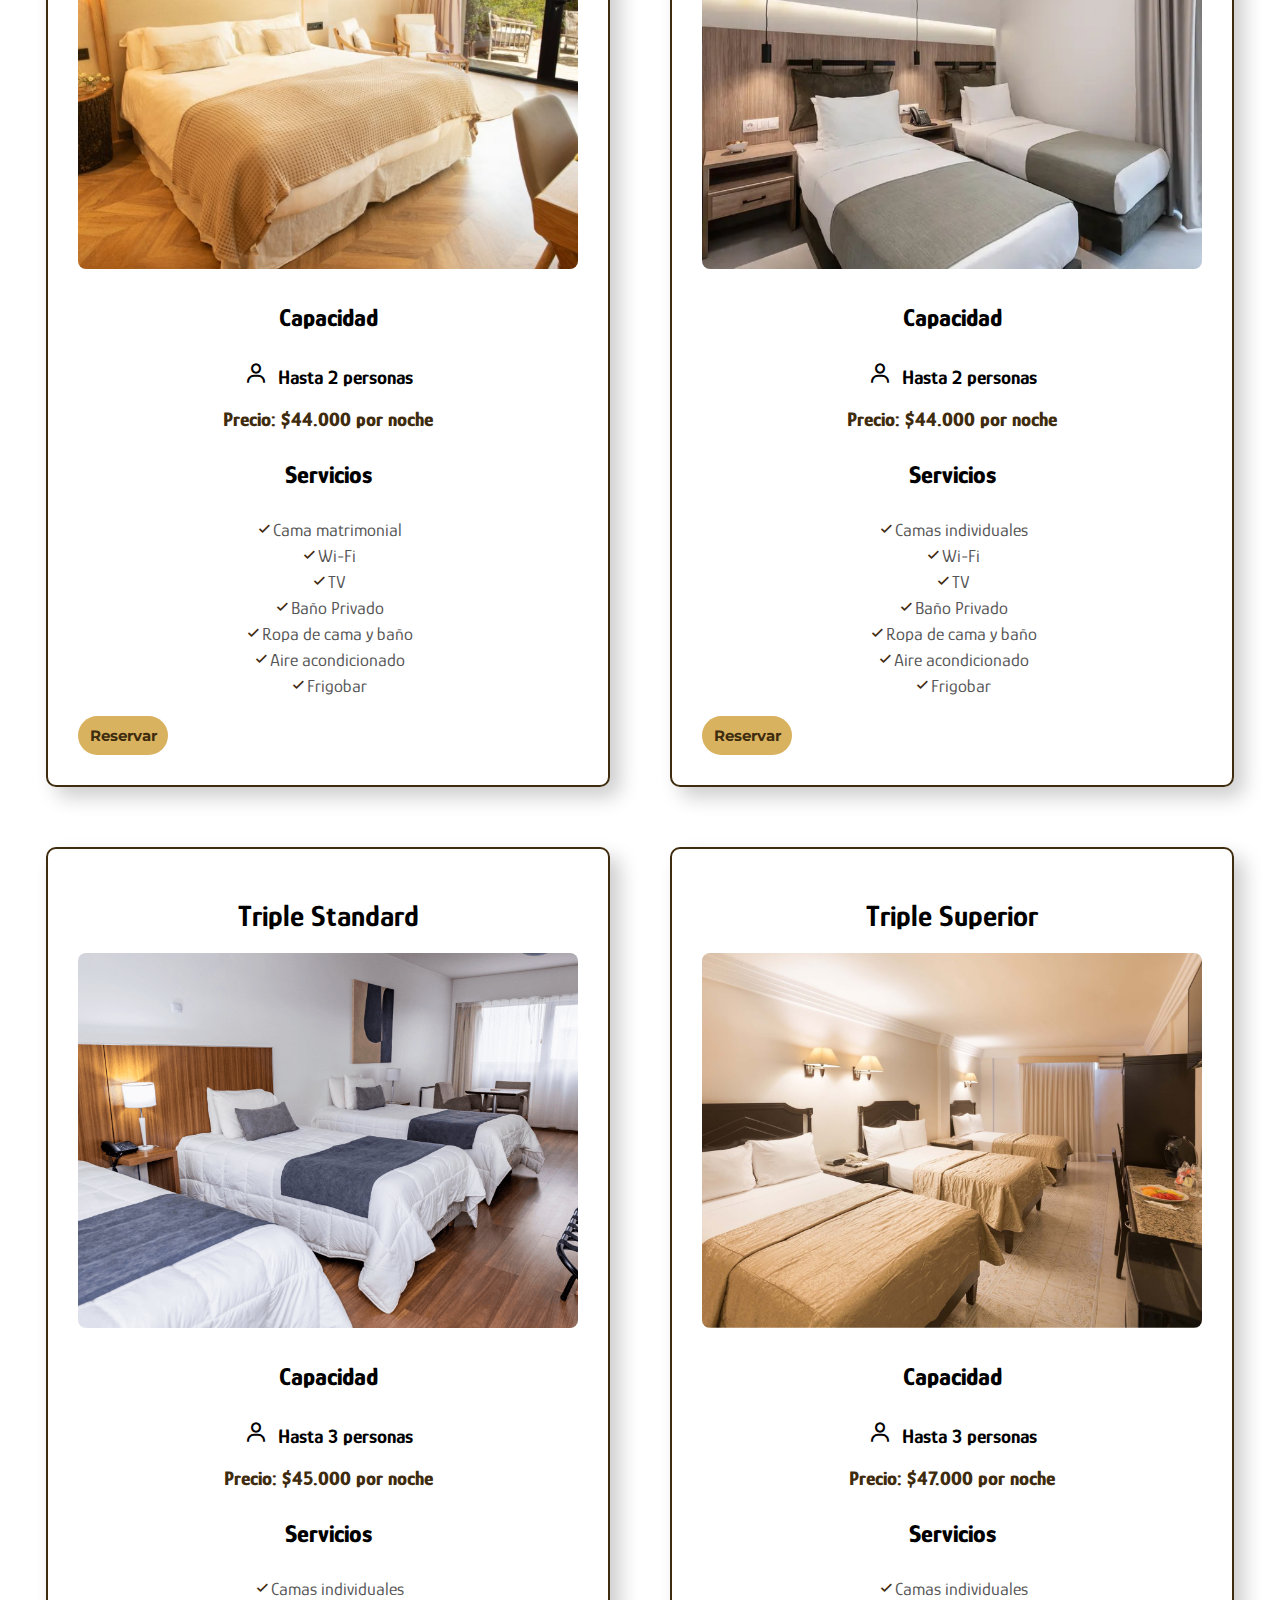
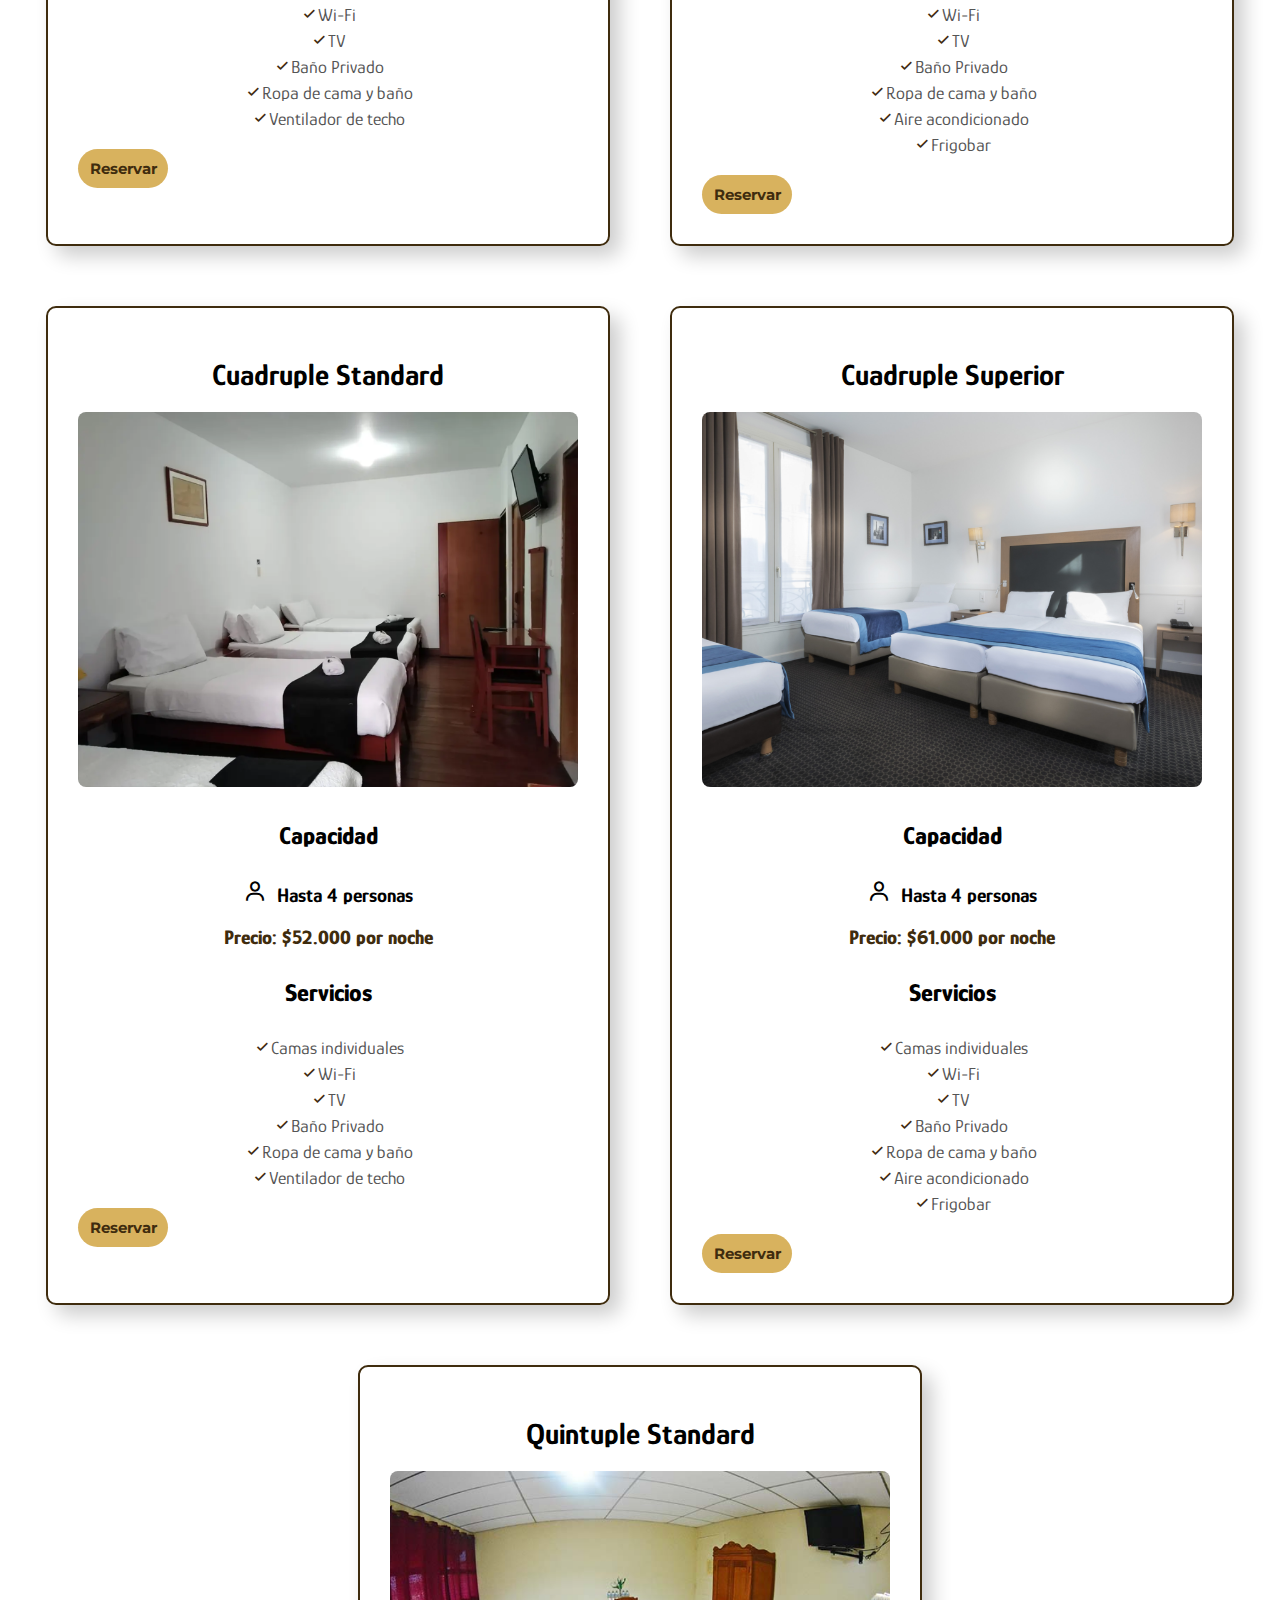
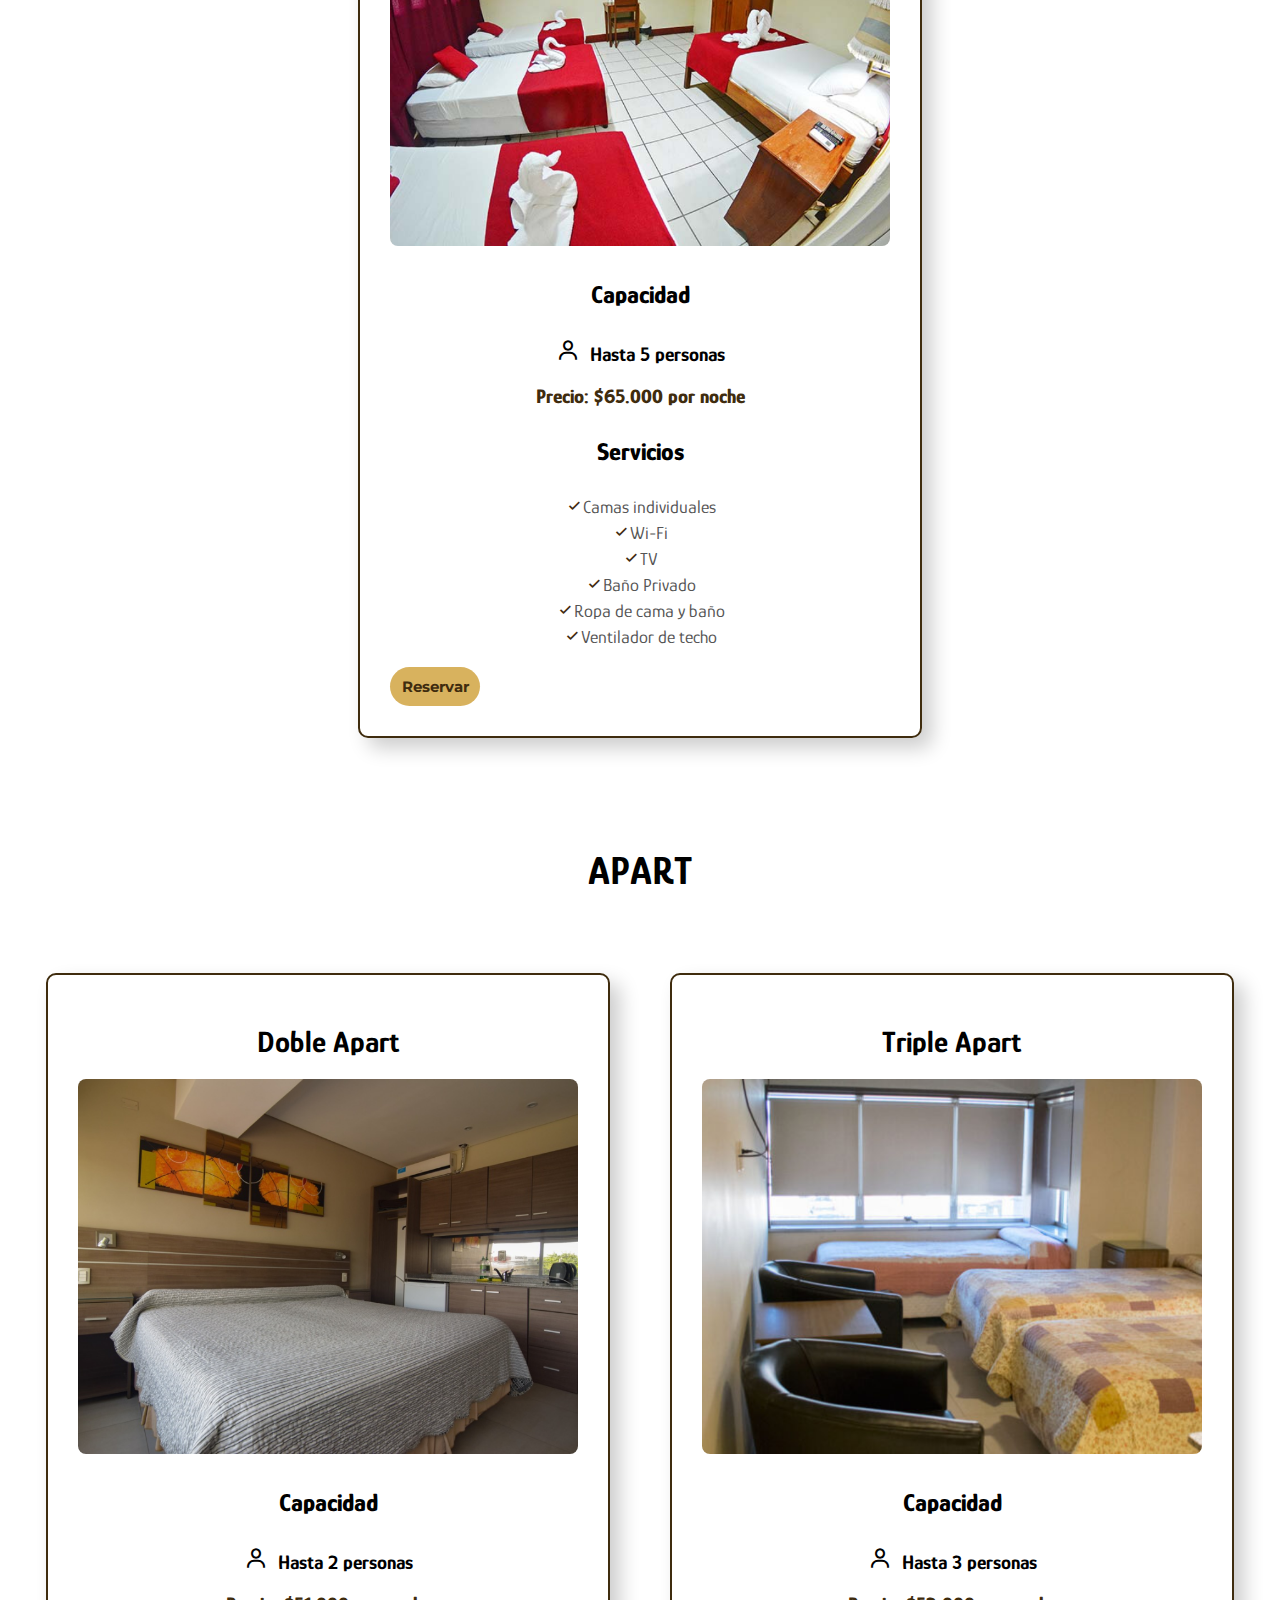
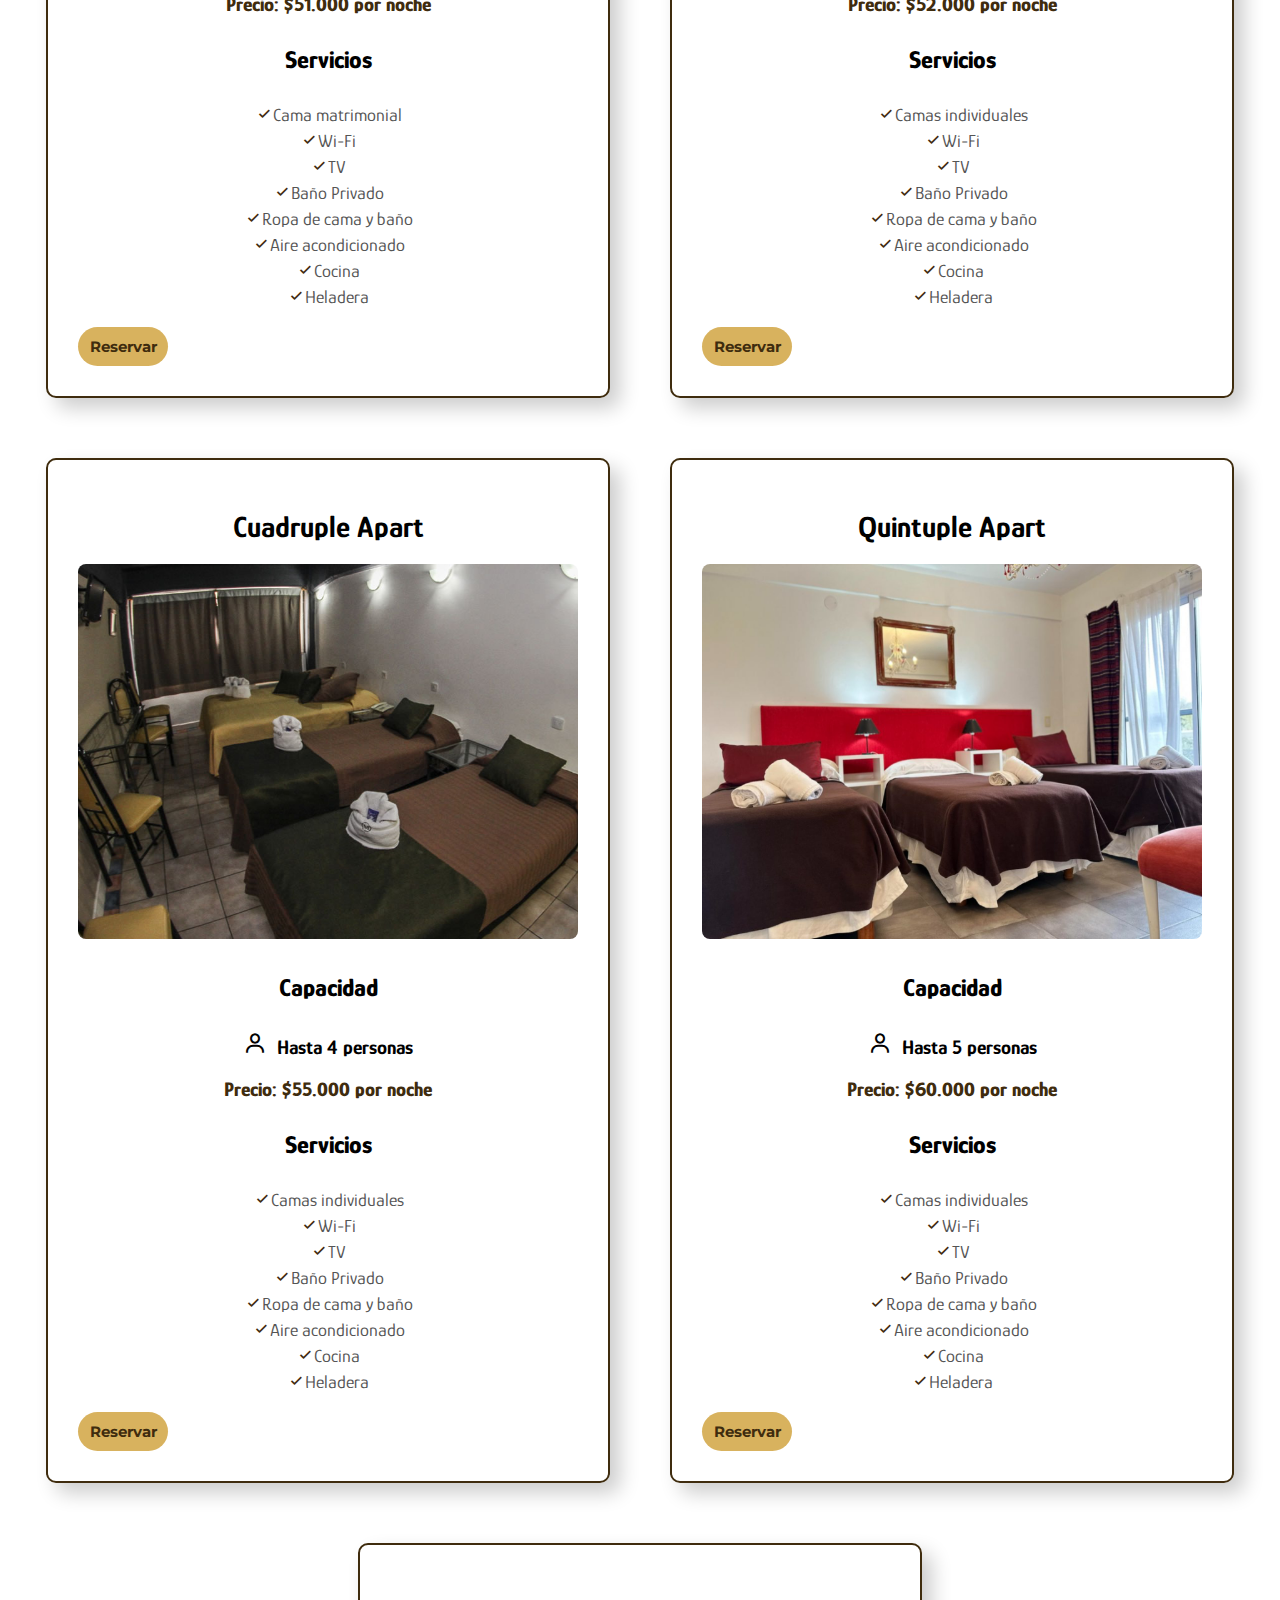
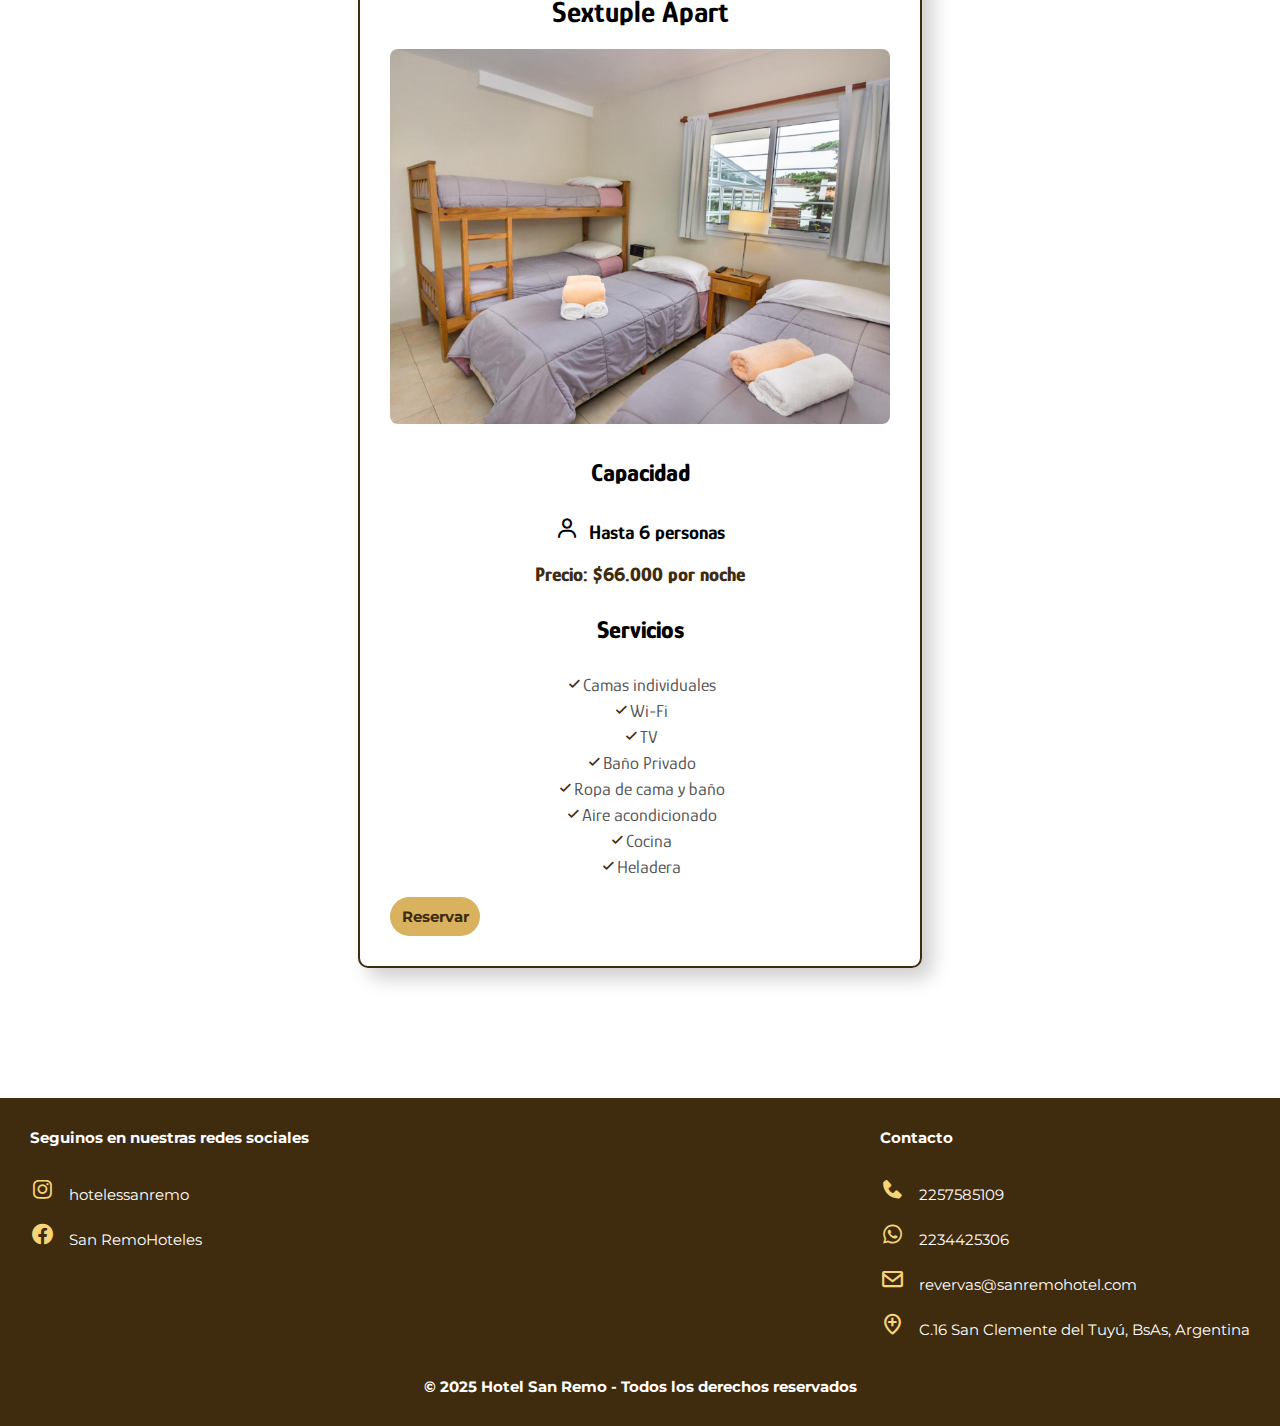
<file: paginas/habitaciones.html>
<!DOCTYPE html>
<html lang="es">

<head>
    <meta charset="UTF-8">
    <meta name="viewport" content="width=device-width, initial-scale=1.0">
    <title>Habitaciones-San Remo World Hotel </title>
    <link rel="stylesheet" href="/estilos/estilos.css">
    <link rel="preconnect" href="https://fonts.googleapis.com">
    <link rel="preconnect" href="https://fonts.gstatic.com" crossorigin>

     <!--TIPOGRÁFIAS DE GOOGLE FONTS-->
    <link
        href="https://fonts.googleapis.com/css2?family=Roboto:ital,wght@0,100..900;1,100..900&family=Winky+Sans:ital,wght@0,300..900;1,300..900&display=swap"
        rel="stylesheet">
       
        <link href="https://unpkg.com/boxicons@2.1.4/css/boxicons.min.css" rel="stylesheet">

        <link href="https://fonts.googleapis.com/css2?family=DynaPuff:wght@400..700&family=Glory:ital,wght@0,100..800;1,100..800&family=Gruppo&family=Kanit:ital,wght@0,100;0,200;0,300;0,400;0,500;0,600;0,700;0,800;0,900;1,100;1,200;1,300;1,400;1,500;1,600;1,700;1,800;1,900&family=League+Spartan:wght@100..900&family=Montserrat:ital,wght@0,100..900;1,100..900&family=Poppins:ital,wght@0,100;0,200;0,300;0,400;0,500;0,600;0,700;0,800;0,900;1,100;1,200;1,300;1,400;1,500;1,600;1,700;1,800;1,900&family=Roboto:ital,wght@0,100..900;1,100..900&family=Rubik:ital,wght@0,300..900;1,300..900&family=Winky+Sans:ital,wght@0,300..900;1,300..900&display=swap" rel="stylesheet">

        <link href="https://fonts.googleapis.com/css2?family=DynaPuff:wght@400..700&family=Glory:ital,wght@0,100..800;1,100..800&family=Gruppo&family=Kanit:ital,wght@0,100;0,200;0,300;0,400;0,500;0,600;0,700;0,800;0,900;1,100;1,200;1,300;1,400;1,500;1,600;1,700;1,800;1,900&family=League+Spartan:wght@100..900&family=Montserrat:ital,wght@0,100..900;1,100..900&family=Open+Sans:ital,wght@0,300..800;1,300..800&family=Poppins:ital,wght@0,100;0,200;0,300;0,400;0,500;0,600;0,700;0,800;0,900;1,100;1,200;1,300;1,400;1,500;1,600;1,700;1,800;1,900&family=Roboto:ital,wght@0,100..900;1,100..900&family=Rubik:ital,wght@0,300..900;1,300..900&family=Special+Gothic+Condensed+One&family=Winky+Sans:ital,wght@0,300..900;1,300..900&display=swap" rel="stylesheet">


        <link rel="shortcut icon" href="/imagenes/logo.png" type="image/x-icon">
</head>

<body>

    <header>




        <main>
            <!--MENÚ DE NAVEGACIÓN-->
            <nav>
                <!--LOGO-->
                <img src="/imagenes/logo.png" alt="San Remo World Hotel Logo" id="logo">
                <ul>
                    <li><a href="/index.html">El Hotel</a></li>
                    <li><a href="/paginas/habitaciones.html">Habitaciones</a></li>
                    <li><a href="/paginas/promociones.html"> Promociones</a></li>
                    <li><a href="/index.html#servicios">Servicios</a></li>
                    <li><a href="/paginas/ubicacion.html">Ubicación</a></li>
                    <li><a href="/paginas/contacto.html">Contacto</a></li>
                </ul>
            </nav>

    </header>

    <section>
        <!--HABITACIONES-->
        <h1 id="titulohabitaciones">HABITACIONES</h1>
        <div class="habitaciones-container" >
        <article class="habitaciones">
            <h3>Doble Standard</h3>
            <img src="/imagenes/doble strandard.png">
            <h4>Capacidad</h4>
            <h5><i class='bx bx-user'></i>Hasta 2 personas</h5>
            <p>Precio: $35.000 por noche </p>
            <h4>Servicios</h4>
            <ul>
                
                <li><i class='bx bx-check'></i>Cama matrimonial</li>
                <li><i class='bx bx-check'></i>Wi-Fi</li>
                <li><i class='bx bx-check'></i>TV</li>
                <li><i class='bx bx-check'></i>Baño Privado</li>
                <li><i class='bx bx-check'></i>Ropa de cama y baño</li>
                <li><i class='bx bx-check'></i>Ventilador de techo</li>
            </ul>
            <div>
            <a href="/paginas/reservar.html" class="reservar">Reservar</a>
        </div>
        </article>

        <article class="habitaciones">
            <h3>Doble Standard Twin</h3>
            <img src="/imagenes/doble strandard twin.png">
                <h4>Capacidad</h4>
                <h5><i class='bx bx-user'></i>Hasta 2 personas</h5>
                <p>Precio: $35.000 por noche </p>
            <h4>Servicios</h4>
            <ul>
                <li><i class='bx bx-check'></i>Camas individuales</li>
                <li><i class='bx bx-check'></i>Wi-Fi</li>
                <li><i class='bx bx-check'></i>TV</li>
                <li><i class='bx bx-check'></i>Baño Privado</li>
                <li><i class='bx bx-check'></i>Ropa de cama y baño</li>
                <li><i class='bx bx-check'></i>Ventilador de techo</li>
            </ul>
            <div>
                <a href="/paginas/reservar.html" class="reservar">Reservar</a>
            </div>
        </article>

        <article class="habitaciones">
            <h3>Doble Superior</h3>
            <img src="/imagenes/doble superior.png">
                <h4>Capacidad</h4>
                <h5><i class='bx bx-user'></i>Hasta 2 personas</h5>
                <p>Precio: $44.000 por noche </p>
            <h4>Servicios</h4>
            <ul>
                <li><i class='bx bx-check'></i>Cama matrimonial</li>
                <li><i class='bx bx-check'></i>Wi-Fi</li>
                <li><i class='bx bx-check'></i>TV</li>
                <li><i class='bx bx-check'></i>Baño Privado</li>
                <li><i class='bx bx-check'></i>Ropa de cama y baño</li>
                <li><i class='bx bx-check'></i>Aire acondicionado</li>
                <li><i class='bx bx-check'></i>Frigobar</li>
            </ul>
            <div>
                <a href="/paginas/reservar.html" class="reservar">Reservar</a>
            </div>
        </article>

        <article class="habitaciones">
            <h3>Doble Superior Twin</h3>
            <img src="/imagenes/doble superior twin.png">
                <h4>Capacidad</h4>
                <h5><i class='bx bx-user'></i>Hasta 2 personas</h5>
                <p>Precio: $44.000 por noche </p>
            <h4>Servicios</h4>
            <ul>
                <li><i class='bx bx-check'></i>Camas individuales</li>
                <li><i class='bx bx-check'></i>Wi-Fi</li>
                <li><i class='bx bx-check'></i>TV</li>
                <li><i class='bx bx-check'></i>Baño Privado</li>
                <li><i class='bx bx-check'></i>Ropa de cama y baño</li>
                <li><i class='bx bx-check'></i>Aire acondicionado</li>
                <li><i class='bx bx-check'></i>Frigobar</li>
                </ul>
                <div>
                <a href="/paginas/reservar.html" class="reservar">Reservar</a>
            </div>
        </article>

        <article class="habitaciones" >
            <h3>Triple Standard</h3>
            <img src="/imagenes/triple standard.png">
                <h4>Capacidad</h4>
                <h5><i class='bx bx-user'></i>Hasta 3 personas</h5>
                <p>Precio: $45.000 por noche </p>
            <h4>Servicios</h4>
            <ul>
                <li><i class='bx bx-check'></i>Camas individuales</li>
                <li><i class='bx bx-check'></i>Wi-Fi</li>
                <li><i class='bx bx-check'></i>TV</li>
                <li><i class='bx bx-check'></i>Baño Privado</li>
                <li><i class='bx bx-check'></i>Ropa de cama y baño</li>
                <li><i class='bx bx-check'></i>Ventilador de techo</li>
            </ul>
            <div>
                <a href="/paginas/reservar.html" class="reservar">Reservar</a>
            </div>
        </article>

        <article class="habitaciones">
            <h3>Triple Superior</h3>
            <img src="/imagenes/triple superior.png">
                <h4>Capacidad</h4>
                <h5><i class='bx bx-user'></i>Hasta 3 personas</h5>
                <p>Precio: $47.000 por noche </p>
            <h4>Servicios</h4>
            <ul>
                <li><i class='bx bx-check'></i>Camas individuales</li>
                <li><i class='bx bx-check'></i>Wi-Fi</li>
                <li><i class='bx bx-check'></i>TV</li>
                <li><i class='bx bx-check'></i>Baño Privado</li>
                <li><i class='bx bx-check'></i>Ropa de cama y baño</li>
                <li><i class='bx bx-check'></i>Aire acondicionado</li>
                <li><i class='bx bx-check'></i>Frigobar</li>
                </ul>
                <div >
                <a href="/paginas/reservar.html" class="reservar">Reservar</a>
            </div>
            </ul>
        </article>

        <article class="habitaciones" >
            <h3>Cuadruple Standard</h3>
            <img src="/imagenes/cuadruple standard.png">
                <h4>Capacidad</h4>
                <h5><i class='bx bx-user'></i>Hasta 4 personas</h5>
                <p>Precio: $52.000 por noche </p>
            <h4>Servicios</h4>
            <ul>
                <li><i class='bx bx-check'></i>Camas individuales</li>
                <li><i class='bx bx-check'></i>Wi-Fi</li>
                <li><i class='bx bx-check'></i>TV</li>
                <li><i class='bx bx-check'></i>Baño Privado</li>
                <li><i class='bx bx-check'></i>Ropa de cama y baño</li>
                <li><i class='bx bx-check'></i>Ventilador de techo</li>
                </ul>
                <div >
                <a href="/paginas/reservar.html" class="reservar" >Reservar</a>
            </div>
        </article>

        <article class="habitaciones">
            <h3>Cuadruple Superior</h3>
            <img src="/imagenes/cuadruple superior.png">
                <h4>Capacidad</h4>
                <h5><i class='bx bx-user'></i>Hasta 4 personas</h5>
                <p>Precio: $61.000 por noche </p>
            <h4>Servicios</h4>
            <ul>
                <li><i class='bx bx-check'></i>Camas individuales</li>
                <li><i class='bx bx-check'></i>Wi-Fi</li>
                <li><i class='bx bx-check'></i>TV</li>
                <li><i class='bx bx-check'></i>Baño Privado</li>
                <li><i class='bx bx-check'></i>Ropa de cama y baño</li>
                <li><i class='bx bx-check'></i>Aire acondicionado</li>
                <li><i class='bx bx-check'></i>Frigobar</li>
            </ul>
            <div>
            <a href="/paginas/reservar.html" class="reservar">Reservar</a>
        </div>
        </article>

        <article class="habitaciones" >
            <h3>Quintuple Standard</h3>
            <img src="/imagenes/quintuple standard.png">
                <h4>Capacidad</h4>
                <h5><i class='bx bx-user'></i>Hasta 5 personas</h5>
                <p>Precio: $65.000 por noche </p>
            <h4>Servicios</h4>
            <ul>
                <li><i class='bx bx-check'></i>Camas individuales</li>
                <li><i class='bx bx-check'></i>Wi-Fi</li>
                <li><i class='bx bx-check'></i>TV</li>
                <li><i class='bx bx-check'></i>Baño Privado</li>
                <li><i class='bx bx-check'></i>Ropa de cama y baño</li>
                <li><i class='bx bx-check'></i>Ventilador de techo</li>
                </ul>
                <div>
                <a href="/paginas/reservar.html" class="reservar" >Reservar</a>
            </div>
        </article>
    </section>

    <section >
        <h2 id="titulohabitaciones">APART</h2>
        <div class="habitaciones-container" >
        <article class="habitaciones">
            <h3>Doble Apart</h3>
            <img src="/imagenes/doble apart.png">
                <h4>Capacidad</h4>
                <h5><i class='bx bx-user'></i>Hasta 2 personas</h5>
                <p>Precio: $51.000 por noche </p>
            <h4>Servicios</h4>
            <ul>
                <li><i class='bx bx-check'></i>Cama matrimonial</li>
                <li><i class='bx bx-check'></i>Wi-Fi</li>
                <li><i class='bx bx-check'></i>TV</li>
                <li><i class='bx bx-check'></i>Baño Privado</li>
                <li><i class='bx bx-check'></i>Ropa de cama y baño</li>
                <li><i class='bx bx-check'></i>Aire acondicionado</li>
                <li><i class='bx bx-check'></i>Cocina</li>
                <li><i class='bx bx-check'></i>Heladera</li>
                </ul>
                <div >
                <a href="/paginas/reservar.html" class="reservar" >Reservar</a>
            </div>
        </article>

        <article class="habitaciones">
            <h3>Triple Apart</h3>
            <img src="/imagenes/triple  apart.png">
                <h4>Capacidad</h4>
                <h5><i class='bx bx-user'></i>Hasta 3 personas</h5>
                <p>Precio: $52.000 por noche </p>
            <h4>Servicios</h4>
            <ul>
                <li><i class='bx bx-check'></i>Camas individuales</li>
                <li><i class='bx bx-check'></i>Wi-Fi</li>
                <li><i class='bx bx-check'></i>TV</li>
                <li><i class='bx bx-check'></i>Baño Privado</li>
                <li><i class='bx bx-check'></i>Ropa de cama y baño</li>
                <li><i class='bx bx-check'></i>Aire acondicionado</li>
                <li><i class='bx bx-check'></i>Cocina</li>
                <li><i class='bx bx-check'></i>Heladera</li>
                </ul>
                <div>
                <a href="/paginas/reservar.html" class="reservar" >Reservar</a>
            </div>
        </article>

        <article class="habitaciones" >
            <h3>Cuadruple Apart</h3>
            <img src="/imagenes/cuadruple apart.png">
                <h4>Capacidad</h4>
                <h5><i class='bx bx-user'></i>Hasta 4 personas</h5>
                <p>Precio: $55.000 por noche </p>
            <h4>Servicios</h4>
            <ul>
                <li><i class='bx bx-check'></i>Camas individuales</li>
                <li><i class='bx bx-check'></i>Wi-Fi</li>
                <li><i class='bx bx-check'></i>TV</li>
                <li><i class='bx bx-check'></i>Baño Privado</li>
                <li><i class='bx bx-check'></i>Ropa de cama y baño</li>
                <li><i class='bx bx-check'></i>Aire acondicionado</li>
                <li><i class='bx bx-check'></i>Cocina</li>
                <li><i class='bx bx-check'></i>Heladera</li>
                </ul>
                <div>
                <a href="/paginas/reservar.html" class="reservar">Reservar</a>
            </div>
        </article>
        <article class="habitaciones">
            <h3>Quintuple Apart</h3>
            <img src="/imagenes/quintuple  apart.png">
                <h4>Capacidad</h4>
                <h5><i class='bx bx-user'></i>Hasta 5 personas</h5>
                <p>Precio: $60.000 por noche </p>
            <h4>Servicios</h4>
            <ul>
                <li><i class='bx bx-check'></i>Camas individuales</li>
                <li><i class='bx bx-check'></i>Wi-Fi</li>
                <li><i class='bx bx-check'></i>TV</li>
                <li><i class='bx bx-check'></i>Baño Privado</li>
                <li><i class='bx bx-check'></i>Ropa de cama y baño</li>
                <li><i class='bx bx-check'></i>Aire acondicionado</li>
                <li><i class='bx bx-check'></i>Cocina</li>
                <li><i class='bx bx-check'></i>Heladera</li>
            </ul>
            <div >
                <a href="/paginas/reservar.html" class="reservar">Reservar</a>
            </div>
        </article>

        <article class="habitaciones" >
            <h3>Sextuple Apart</h3>
            <img src="/imagenes/sextuple  apart.png">
                <h4>Capacidad</h4>
                <h5><i class='bx bx-user'></i>Hasta 6 personas</h5>
                <p>Precio: $66.000 por noche </p>
            <h4>Servicios</h4>
            <ul>
                <li><i class='bx bx-check'></i>Camas individuales</li>
                <li><i class='bx bx-check'></i>Wi-Fi</li>
                <li><i class='bx bx-check'></i>TV</li>
                <li><i class='bx bx-check'></i>Baño Privado</li>
                <li><i class='bx bx-check'></i>Ropa de cama y baño</li>
                <li><i class='bx bx-check'></i>Aire acondicionado</li>
                <li><i class='bx bx-check'></i>Cocina</li>
                <li><i class='bx bx-check'></i>Heladera</li>
            </ul>
            <div> 
            <a href="/paginas/reservar.html" class="reservar">Reservar</a>
        </div>
        </article>
    </div>
</div>
    </section>
    </main>
    
    
    <!--PIE DE PAGINA-->
    <footer>
        <div class="footer">
            <!-- REDES SOCIALES -->
            <section class="redessociales">
                <h3>Seguinos en nuestras redes sociales</h3>
                <ul>
                    <li>
                        <i class='bx bxl-instagram'></i>
                        <a href="https://www.instagram.com/hotelessanremo?igsh=MTFsMDdobXprNWV1dA==" target="_blank" title="Ir a Instagram">hotelessanremo</a>
                    </li>
                    <li>
                        <i class='bx bxl-facebook-circle'></i>
                        <a href="https://www.facebook.com/share/15zixzJRWT/" target="_blank" title="Ir a Facebook">San RemoHoteles</a>
                    </li>
                </ul>
            </section>
    
            <!-- CONTACTO -->
            <section class="contacto">
                <h3 id="contacto">Contacto</h3>
                <ul>
                    <li>
                        <i class='bx bxs-phone'></i>
                        <a href="tel:+5492257585109" title="Llamar">2257585109</a>
                    </li>
                    <li>
                        <i class='bx bxl-whatsapp'></i>
                        <a href="https://wa.me/5492234425306" target="_blank" title="Ir a WhatsApp">2234425306</a>
                    </li>
                    <li>
                        <i class='bx bx-envelope'></i>
                        <a href="mailto:revervas@sanremohotel.com" target="_blank" title="Enviar correo">revervas@sanremohotel.com</a>
                    </li>
                    <li>
                        <i class='bx bx-location-plus'></i>
                        <a href="https://maps.app.goo.gl/YYvqaTjuzkm96Fs86" target="_blank" title="Ver Ubicación">C.16 San Clemente del Tuyú, BsAs, Argentina</a>
                    </li>
                </ul>
            </section>
        </div>
        <p>© 2025 Hotel San Remo - Todos los derechos reservados</p>
    </footer>
</body>

</html>
</file>
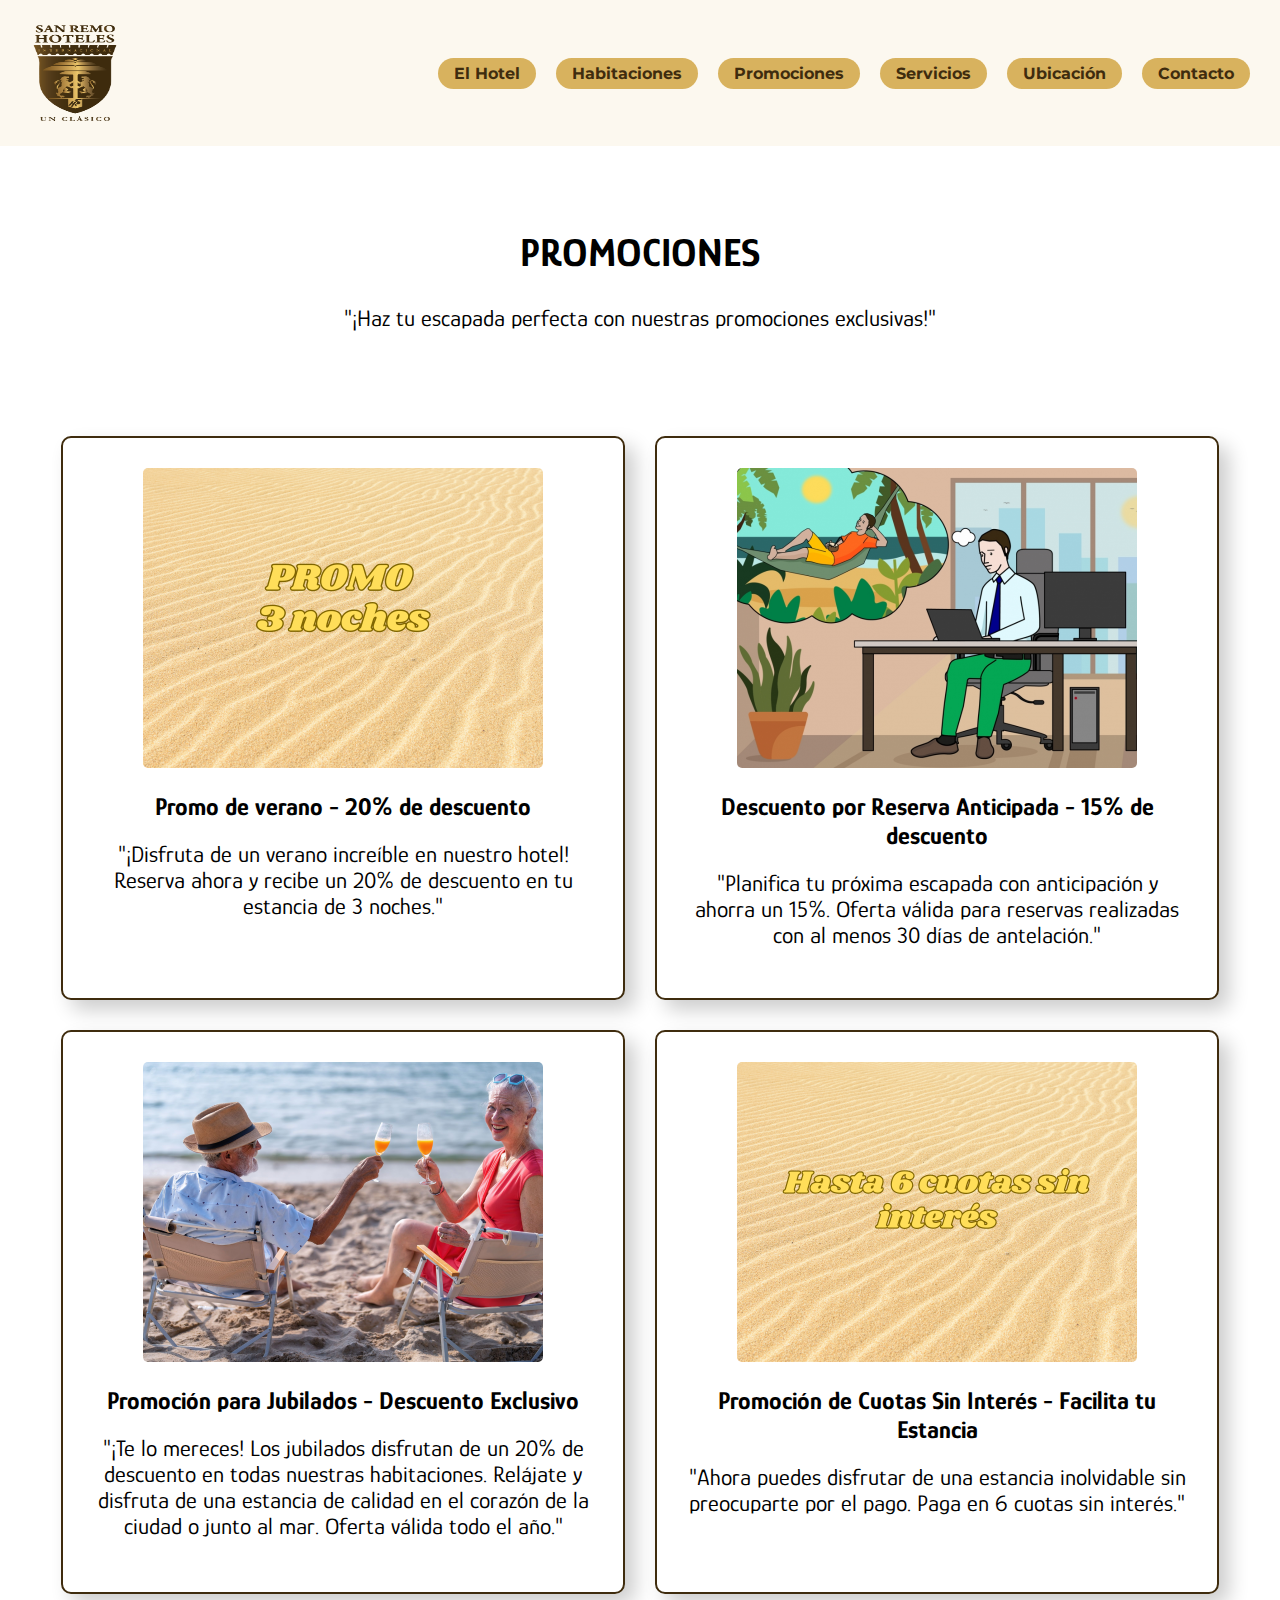
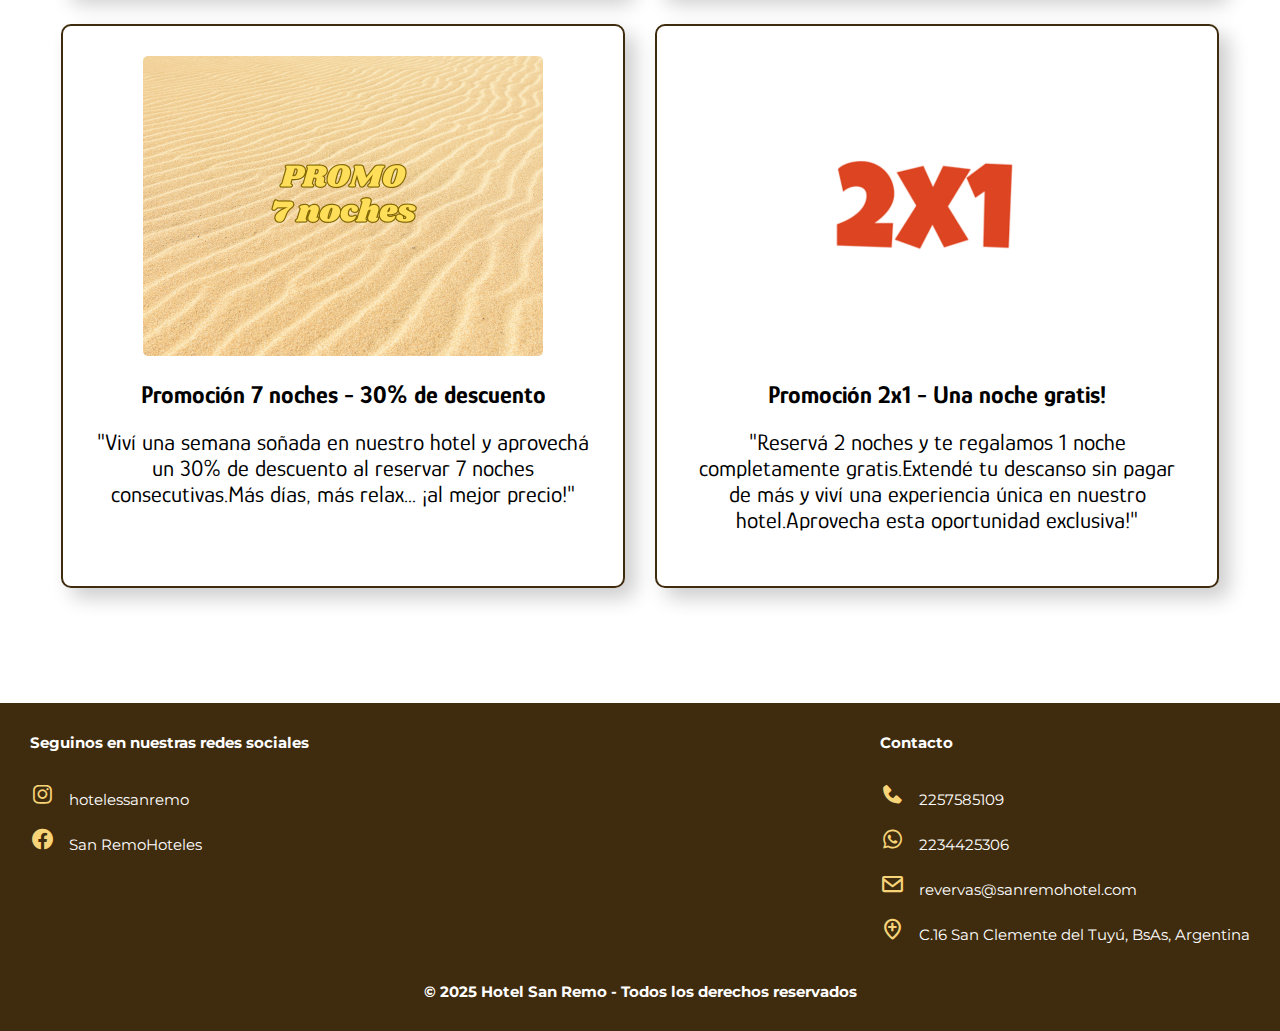
<file: paginas/promociones.html>
<!DOCTYPE html>
<html lang="es">

<head>
    <meta charset="UTF-8">
    <meta name="viewport" content="width=device-width, initial-scale=1.0">
    <title>Promociones-San Remo World Hotel </title>
    <link rel="stylesheet" href="/estilos/estilos.css">
    <link rel="preconnect" href="https://fonts.googleapis.com">
    <link rel="preconnect" href="https://fonts.gstatic.com" crossorigin>
    
     <!--TIPOGRÁFIAS DE GOOGLE FONTS-->
    <link
        href="https://fonts.googleapis.com/css2?family=Roboto:ital,wght@0,100..900;1,100..900&family=Winky+Sans:ital,wght@0,300..900;1,300..900&display=swap"
        rel="stylesheet">

        <link
        href="https://fonts.googleapis.com/css2?family=DynaPuff:wght@400..700&family=Glory:ital,wght@0,100..800;1,100..800&family=Gruppo&family=Kanit:ital,wght@0,100;0,200;0,300;0,400;0,500;0,600;0,700;0,800;0,900;1,100;1,200;1,300;1,400;1,500;1,600;1,700;1,800;1,900&family=League+Spartan:wght@100..900&family=Roboto:ital,wght@0,100..900;1,100..900&family=Rubik:ital,wght@0,300..900;1,300..900&family=Winky+Sans:ital,wght@0,300..900;1,300..900&display=swap"
        rel="stylesheet">
        
        <link href="https://fonts.googleapis.com/css2?family=DynaPuff:wght@400..700&family=Glory:ital,wght@0,100..800;1,100..800&family=Gruppo&family=Kanit:ital,wght@0,100;0,200;0,300;0,400;0,500;0,600;0,700;0,800;0,900;1,100;1,200;1,300;1,400;1,500;1,600;1,700;1,800;1,900&family=League+Spartan:wght@100..900&family=Montserrat:ital,wght@0,100..900;1,100..900&family=Open+Sans:ital,wght@0,300..800;1,300..800&family=Poppins:ital,wght@0,100;0,200;0,300;0,400;0,500;0,600;0,700;0,800;0,900;1,100;1,200;1,300;1,400;1,500;1,600;1,700;1,800;1,900&family=Roboto:ital,wght@0,100..900;1,100..900&family=Rubik:ital,wght@0,300..900;1,300..900&family=Special+Gothic+Condensed+One&family=Winky+Sans:ital,wght@0,300..900;1,300..900&display=swap" rel="stylesheet">
    <link href='https://unpkg.com/boxicons@2.1.4/css/boxicons.min.css' rel='stylesheet'>
    <link rel="shortcut icon" href="/imagenes/logo.png" type="image/x-icon">
</head>

<body>

    <header>
        <!--MENÚ DE NAVEGACIÓN-->
        <nav>
            <!--LOGO-->
            <img src="/imagenes/logo.png" alt="San Remo World Hotel Logo" id="logo">
            <ul>
                <li><a href="/index.html">El Hotel</a></li>
                <li><a href="/paginas/habitaciones.html">Habitaciones</a></li>
                <li><a href="/paginas/promociones.html"> Promociones</a></li>
                <li><a href="/index.html#servicios">Servicios</a></li>
                <li><a href="/paginas/ubicacion.html">Ubicación</a></li>
                <li><a href="/paginas/contacto.html">Contacto</a></li>
            </ul>
        </nav>
    </header>
        <main>
            <!--PROMOCIONES DEL HOTEL-->
            <section class="promociones">
                <div>
                    <h1>PROMOCIONES</h1>
                    <p>"¡Haz tu escapada perfecta con nuestras promociones exclusivas!"</p>
                </div>
                <div class="promos-container" >
                <article>
                    <img src="/imagenes/verano (1).png" alt="promo de verano">
                    <h3>Promo de verano - 20% de descuento </h3>
                    <p>"¡Disfruta de un verano increíble en nuestro hotel! Reserva ahora y recibe un 20% de descuento en
                        tu estancia de 3 noches." </p>
                </article>

                <article>
                    <img src="/imagenes/ANTICIPADA.png" alt="reserva anticipada">
                    <h3>Descuento por Reserva Anticipada - 15% de descuento</h3>
                    <p>"Planifica tu próxima escapada con anticipación y ahorra un 15%. Oferta válida para reservas
                        realizadas con al menos 30 días de antelación."</p>
                </article>

                <article>
                    <img src="/imagenes/JUBILADOS.png" alt="descuentos jubilados">
                    <h3>Promoción para Jubilados - Descuento Exclusivo</h3>
                    <p>"¡Te lo mereces! Los jubilados disfrutan de un 20% de descuento en todas nuestras habitaciones.
                        Relájate y disfruta de una estancia de calidad en el corazón de la ciudad o junto al mar. Oferta
                        válida todo el año." </p>
                </article>

                <article>
                    <img src="/imagenes/cuotas.png" alt="6 cuotas sin interés">
                    <h3>Promoción de Cuotas Sin Interés - Facilita tu Estancia</h3>
                    <p>"Ahora puedes disfrutar de una estancia inolvidable sin preocuparte por el pago. Paga en 6 cuotas
                        sin interés."</p>
                </article>

                <article>
                    <img  src="/imagenes/promo.png" alt="Promo 7 noches">
                    <h3>Promoción 7 noches - 30% de descuento</h3>
                    <p>"Viví una semana soñada en nuestro hotel y aprovechá un  30% de descuento al reservar 7 noches consecutivas.Más días, más relax... ¡al mejor precio!"</p>
                </article>

                <article>
                    <img src="/imagenes/2x1.png" alt="Promoción 2x1">
                    <h3>Promoción 2x1 - Una noche gratis!</h3>
                    <p>"Reservá 2 noches y te regalamos 1 noche completamente gratis.Extendé tu descanso sin pagar de más y viví una experiencia única en nuestro hotel.Aprovecha esta oportunidad exclusiva!" </p>
                </article>
            </div>
            </section>

        </main>

       <!--PIE DE PAGINA-->
    <footer>
        <div class="footer">
            <!-- REDES SOCIALES -->
            <section class="redessociales">
                <h3>Seguinos en nuestras redes sociales</h3>
                <ul>
                    <li>
                        <i class='bx bxl-instagram'></i>
                        <a href="https://www.instagram.com/hotelessanremo?igsh=MTFsMDdobXprNWV1dA==" target="_blank" title="Ir a Instagram">hotelessanremo</a>
                    </li>
                    <li>
                        <i class='bx bxl-facebook-circle'></i>
                        <a href="https://www.facebook.com/share/15zixzJRWT/" target="_blank" title="Ir a Facebook">San RemoHoteles</a>
                    </li>
                </ul>
            </section>
    
            <!-- CONTACTO -->
            <section class="contacto">
                <h3 id="contacto">Contacto</h3>
                <ul>
                    <li>
                        <i class='bx bxs-phone'></i>
                        <a href="tel:+5492257585109" title="Llamar">2257585109</a>
                    </li>
                    <li>
                        <i class='bx bxl-whatsapp'></i>
                        <a href="https://wa.me/5492234425306" target="_blank" title="Ir a WhatsApp">2234425306</a>
                    </li>
                    <li>
                        <i class='bx bx-envelope'></i>
                        <a href="mailto:revervas@sanremohotel.com" target="_blank" title="Enviar correo">revervas@sanremohotel.com</a>
                    </li>
                    <li>
                        <i class='bx bx-location-plus'></i>
                        <a href="https://maps.app.goo.gl/YYvqaTjuzkm96Fs86" target="_blank" title="Ver Ubicación">C.16 San Clemente del Tuyú, BsAs, Argentina</a>
                    </li>
                </ul>
            </section>
        </div>
        <p>© 2025 Hotel San Remo - Todos los derechos reservados</p>
    </footer>

</body>

</html>
</file>
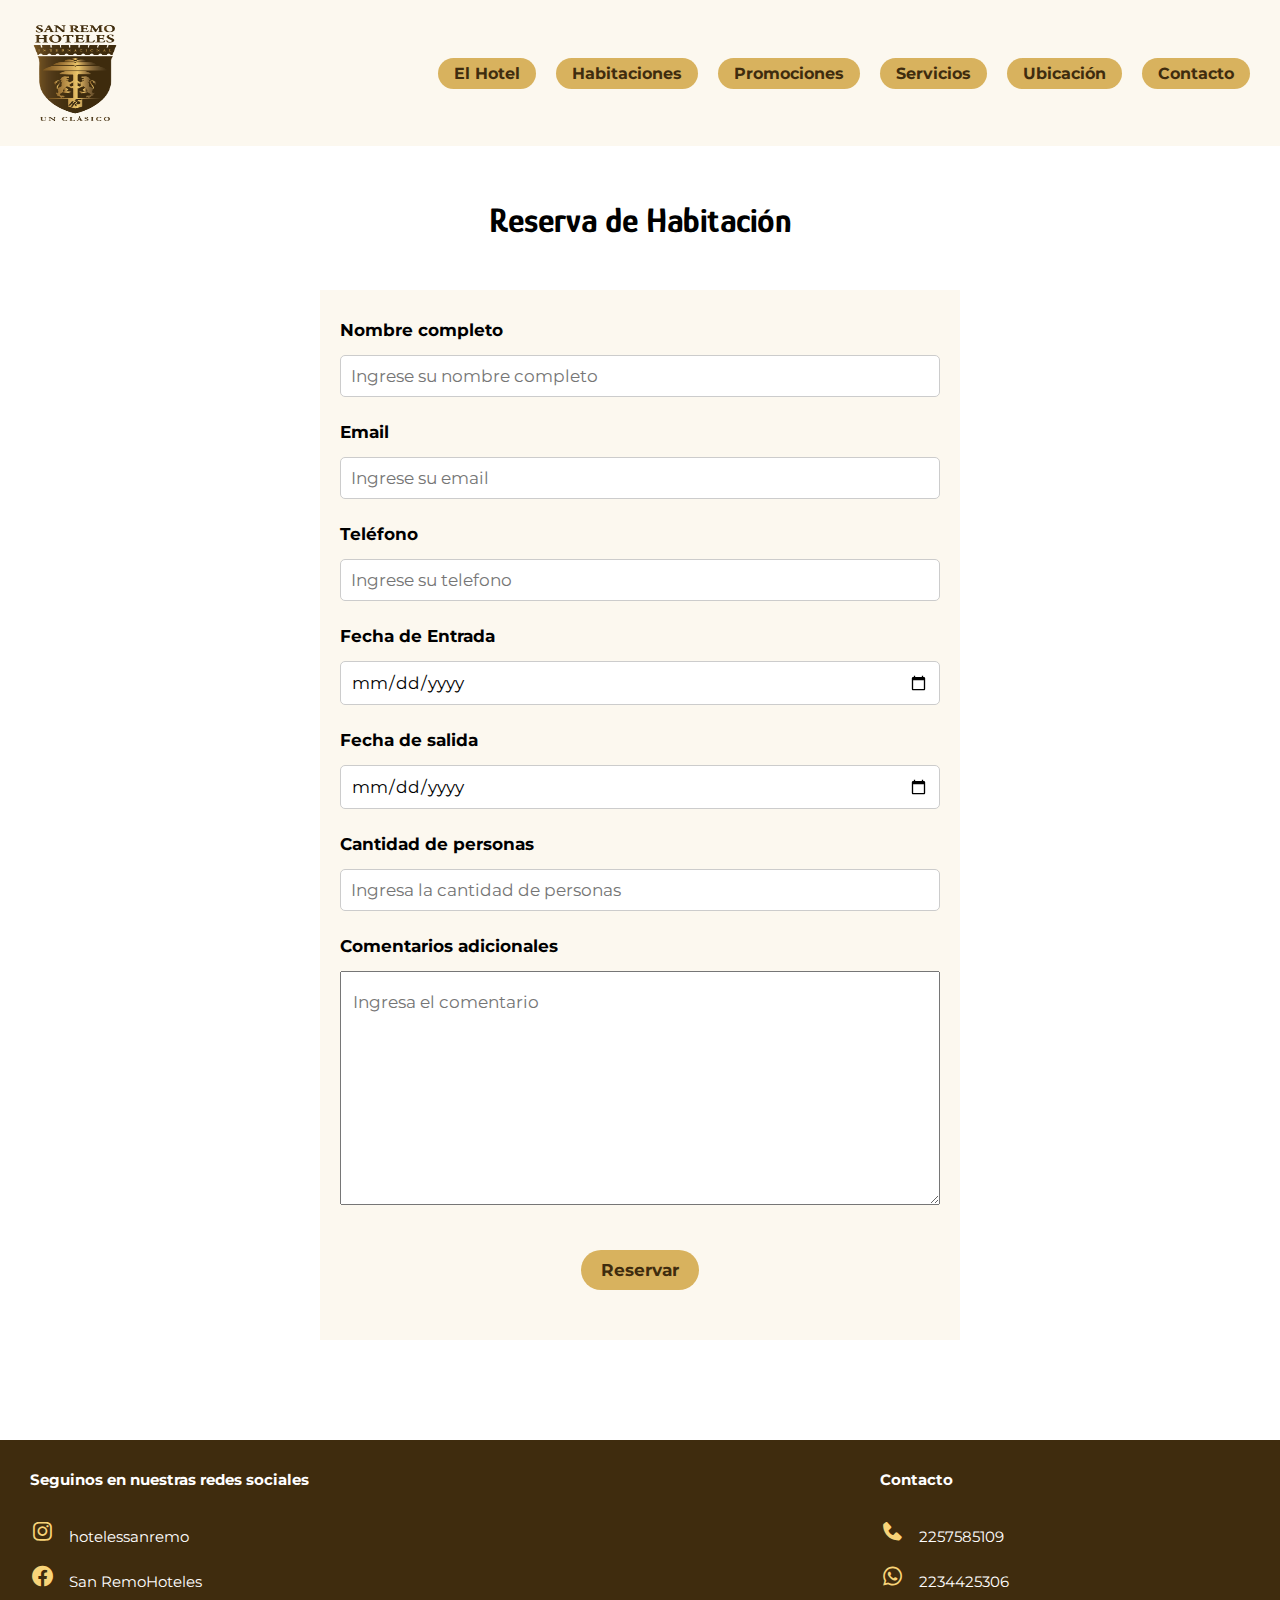
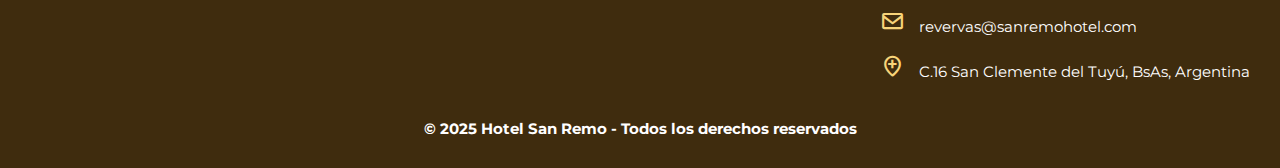
<file: paginas/reservar.html>
<!DOCTYPE html>
<html lang="es">

<head>
    <meta charset="UTF-8">
    <meta name="viewport" content="width=device-width, initial-scale=1.0">
    <title>Reservar-San Remo World Hotel </title>
    <link rel="stylesheet" href="/estilos/estilos.css">
    <link rel="preconnect" href="https://fonts.googleapis.com">
    <link rel="preconnect" href="https://fonts.gstatic.com" crossorigin>
    
     <!--TIPOGRÁFIAS DE GOOGLE FONTS-->
    <link
        href="https://fonts.googleapis.com/css2?family=Roboto:ital,wght@0,100..900;1,100..900&family=Winky+Sans:ital,wght@0,300..900;1,300..900&display=swap"
        rel="stylesheet">
    <link href='https://unpkg.com/boxicons@2.1.4/css/boxicons.min.css' rel='stylesheet'>
    <link
        href="https://fonts.googleapis.com/css2?family=DynaPuff:wght@400..700&family=Glory:ital,wght@0,100..800;1,100..800&family=Gruppo&family=Kanit:ital,wght@0,100;0,200;0,300;0,400;0,500;0,600;0,700;0,800;0,900;1,100;1,200;1,300;1,400;1,500;1,600;1,700;1,800;1,900&family=League+Spartan:wght@100..900&family=Roboto:ital,wght@0,100..900;1,100..900&family=Rubik:ital,wght@0,300..900;1,300..900&family=Winky+Sans:ital,wght@0,300..900;1,300..900&display=swap"
        rel="stylesheet">
        <link href="https://fonts.googleapis.com/css2?family=DynaPuff:wght@400..700&family=Glory:ital,wght@0,100..800;1,100..800&family=Gruppo&family=Kanit:ital,wght@0,100;0,200;0,300;0,400;0,500;0,600;0,700;0,800;0,900;1,100;1,200;1,300;1,400;1,500;1,600;1,700;1,800;1,900&family=League+Spartan:wght@100..900&family=Montserrat:ital,wght@0,100..900;1,100..900&family=Poppins:ital,wght@0,100;0,200;0,300;0,400;0,500;0,600;0,700;0,800;0,900;1,100;1,200;1,300;1,400;1,500;1,600;1,700;1,800;1,900&family=Roboto:ital,wght@0,100..900;1,100..900&family=Rubik:ital,wght@0,300..900;1,300..900&family=Winky+Sans:ital,wght@0,300..900;1,300..900&display=swap" rel="stylesheet">


 <link rel="shortcut icon" href="/imagenes/logo.png" type="image/x-icon">


</head>

<body>
    <header>

        <!--MENÚ DE NAVEGACIÓN-->
        <nav>
            <!--LOGO-->
            <img src="/imagenes/logo.png" alt="San Remo World Hotel Logo" id="logo">
            <ul>
                <li><a href="/index.html">El Hotel</a></li>
                <li><a href="/paginas/habitaciones.html">Habitaciones</a></li>
                <li><a href="/paginas/promociones.html"> Promociones</a></li>
                <li><a href="/index.html#servicios">Servicios</a></li>
                <li><a href="/paginas/ubicacion.html">Ubicación</a></li>
                <li><a href="/paginas/contacto.html">Contacto</a></li>
            </ul>
        </nav>

</header>

        <main>

            <!--FORMULARIO DE RESERVA-->

            <h1 id="tituloreserva">Reserva de Habitación</h1>
            <form action="" method="get" class="formulario-reservar">

                <label for="nombre">Nombre completo </label>
                <input id="nombre" name="nombre " type="text" placeholder="Ingrese su nombre completo"
                    title="Nombre Completo" required>

                <label for="email">Email</label>
                <input id="email" name="email" type="email" placeholder="Ingrese su email" title="Correo electronico"
                    required>

                <label for="telefono">Teléfono</label>
                <input id="telefono" name="telefono" type="tel" placeholder="Ingrese su telefono"
                    title="Telefono de contacto" required>

                <label for="fechaEntrada">Fecha de Entrada</label>
                <input id="fechaEntrada" name="fechaEntrada" type="date" placeholder="Ingrese la fecha de entrada"
                    title="Fecha de entrada" required>

                <label for="fechaSalida">Fecha de salida</label>
                <input id="fechaSalida" name="fechaSalida" type="date" placeholder="Ingresa la fecha de salida"
                    title="Fecha de salida" required>
                 
                    <label for="cantidadePersonas">Cantidad de personas</label>
                    <input id="cantidadPersonas" name="cantidadPersonas" type="number" placeholder="Ingresa la cantidad de personas" title="Cantidad de personas" required>

                <label for="comentarios">Comentarios adicionales</label>
                <textarea id="comentarios" placeholder="Ingresa el comentario" title="Escribe tu comentario aquí"
                    rows="20"></textarea>

                <button type="submit" value="reservar " title="Reservar habitacion">Reservar</button>
            </form>


        </main>

       <!--PIE DE PAGINA-->
    <footer>
        <div class="footer">
            <!-- REDES SOCIALES -->
            <section class="redessociales">
                <h3>Seguinos en nuestras redes sociales</h3>
                <ul>
                    <li>
                        <i class='bx bxl-instagram'></i>
                        <a href="https://www.instagram.com/hotelessanremo?igsh=MTFsMDdobXprNWV1dA==" target="_blank" title="Ir a Instagram">hotelessanremo</a>
                    </li>
                    <li>
                        <i class='bx bxl-facebook-circle'></i>
                        <a href="https://www.facebook.com/share/15zixzJRWT/" target="_blank" title="Ir a Facebook">San RemoHoteles</a>
                    </li>
                </ul>
            </section>
    
            <!-- CONTACTO -->
            <section class="contacto">
                <h3 id="contacto">Contacto</h3>
                <ul>
                    <li>
                        <i class='bx bxs-phone'></i>
                        <a href="tel:+5492257585109" title="Llamar">2257585109</a>
                    </li>
                    <li>
                        <i class='bx bxl-whatsapp'></i>
                        <a href="https://wa.me/5492234425306" target="_blank" title="Ir a WhatsApp">2234425306</a>
                    </li>
                    <li>
                        <i class='bx bx-envelope'></i>
                        <a href="mailto:revervas@sanremohotel.com" target="_blank" title="Enviar correo">revervas@sanremohotel.com</a>
                    </li>
                    <li>
                        <i class='bx bx-location-plus'></i>
                        <a href="https://maps.app.goo.gl/YYvqaTjuzkm96Fs86" target="_blank" title="Ver Ubicación">C.16 San Clemente del Tuyú, BsAs, Argentina</a>
                    </li>
                </ul>
            </section>
        </div>
        <p>© 2025 Hotel San Remo - Todos los derechos reservados</p>
    </footer>
</body>

</html>
</file>
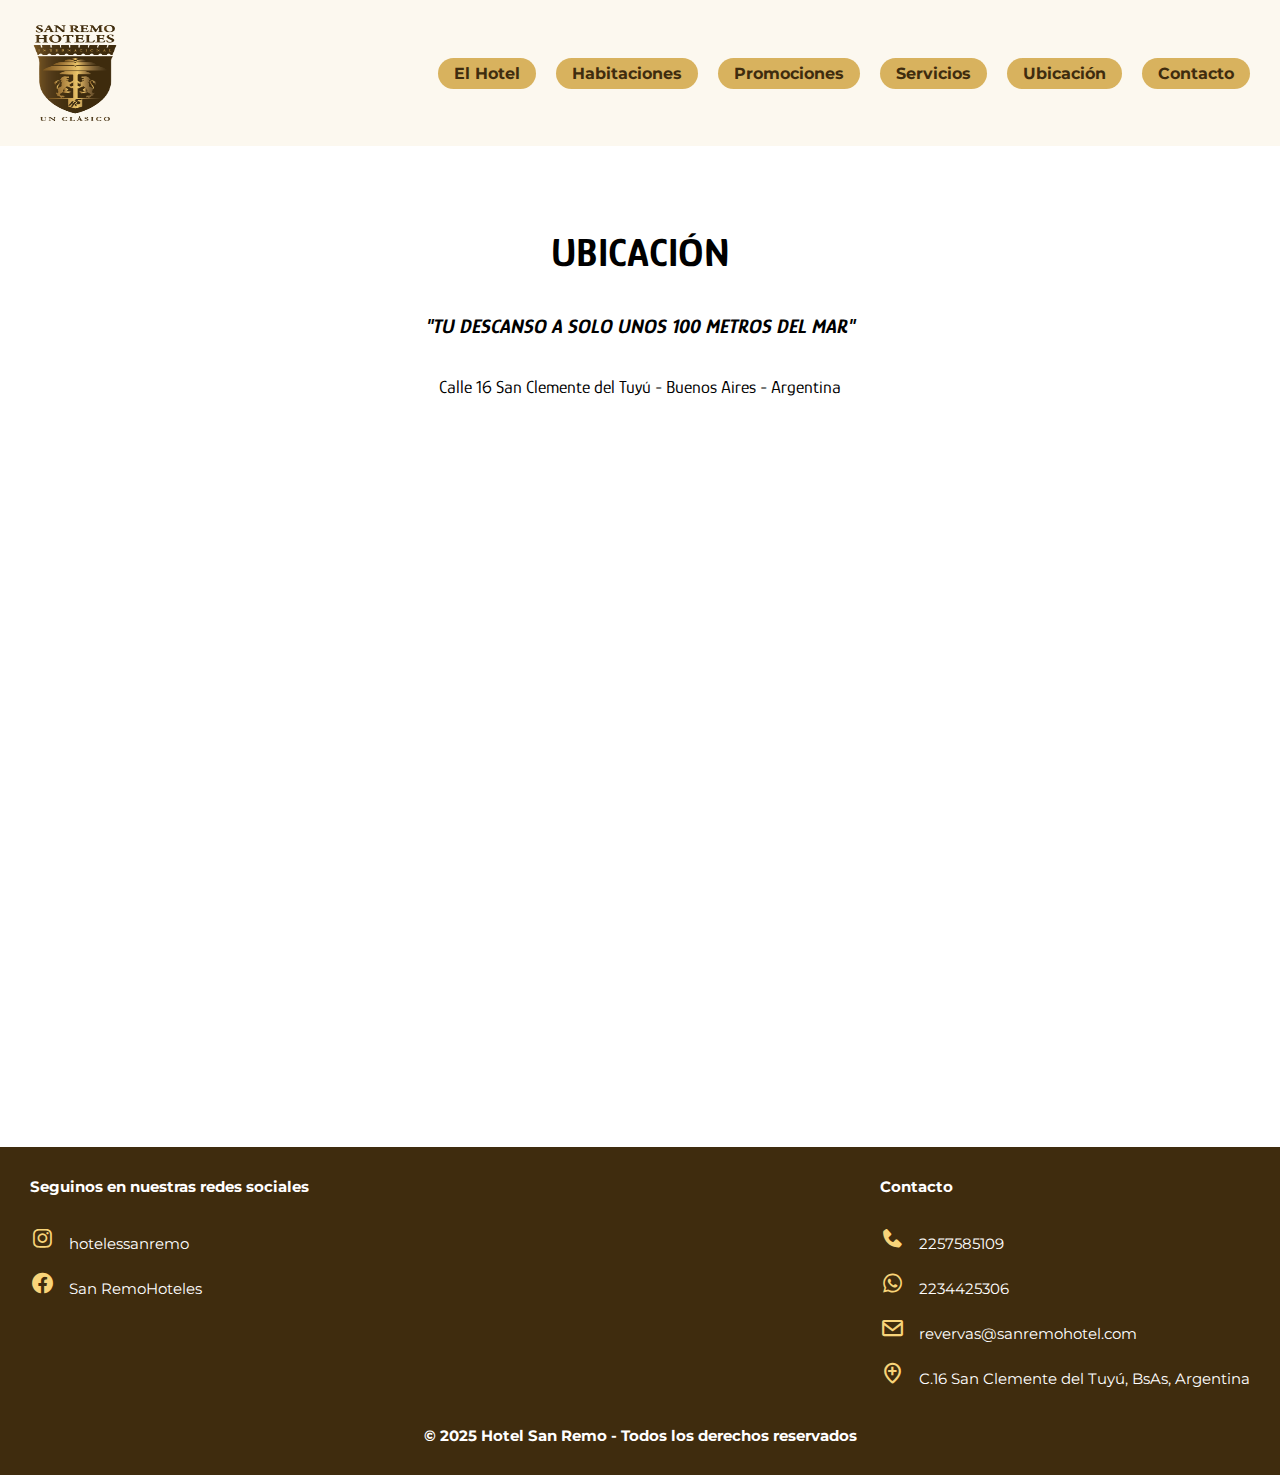
<file: paginas/ubicacion.html>
<!DOCTYPE html>
<html lang="es">

<head>
    <meta charset="UTF-8">
    <meta name="viewport" content="width=device-width, initial-scale=1.0">
    <title>Ubicación-San Remo World Hotel </title>
    <link rel="stylesheet" href="/estilos/estilos.css">
    <link rel="preconnect" href="https://fonts.googleapis.com">
    <link rel="preconnect" href="https://fonts.gstatic.com" crossorigin>
    
     <!--TIPOGRÁFIAS DE GOOGLE FONTS-->
    <link
        href="https://fonts.googleapis.com/css2?family=Roboto:ital,wght@0,100..900;1,100..900&family=Winky+Sans:ital,wght@0,300..900;1,300..900&display=swap"
        rel="stylesheet">

        <link
        href="https://fonts.googleapis.com/css2?family=DynaPuff:wght@400..700&family=Glory:ital,wght@0,100..800;1,100..800&family=Gruppo&family=Kanit:ital,wght@0,100;0,200;0,300;0,400;0,500;0,600;0,700;0,800;0,900;1,100;1,200;1,300;1,400;1,500;1,600;1,700;1,800;1,900&family=League+Spartan:wght@100..900&family=Roboto:ital,wght@0,100..900;1,100..900&family=Rubik:ital,wght@0,300..900;1,300..900&family=Winky+Sans:ital,wght@0,300..900;1,300..900&display=swap"
        rel="stylesheet">

        <link rel="preconnect" href="https://fonts.googleapis.com">
<link rel="preconnect" href="https://fonts.gstatic.com" crossorigin>
<link href="https://fonts.googleapis.com/css2?family=DynaPuff:wght@400..700&family=Glory:ital,wght@0,100..800;1,100..800&family=Gruppo&family=Kanit:ital,wght@0,100;0,200;0,300;0,400;0,500;0,600;0,700;0,800;0,900;1,100;1,200;1,300;1,400;1,500;1,600;1,700;1,800;1,900&family=League+Spartan:wght@100..900&family=Montserrat:ital,wght@0,100..900;1,100..900&family=Open+Sans:ital,wght@0,300..800;1,300..800&family=Poppins:ital,wght@0,100;0,200;0,300;0,400;0,500;0,600;0,700;0,800;0,900;1,100;1,200;1,300;1,400;1,500;1,600;1,700;1,800;1,900&family=Roboto:ital,wght@0,100..900;1,100..900&family=Rubik:ital,wght@0,300..900;1,300..900&family=Special+Gothic+Condensed+One&family=Winky+Sans:ital,wght@0,300..900;1,300..900&display=swap" rel="stylesheet">


<link href="https://fonts.googleapis.com/css2?family=DynaPuff:wght@400..700&family=Glory:ital,wght@0,100..800;1,100..800&family=Gruppo&family=Kanit:ital,wght@0,100;0,200;0,300;0,400;0,500;0,600;0,700;0,800;0,900;1,100;1,200;1,300;1,400;1,500;1,600;1,700;1,800;1,900&family=League+Spartan:wght@100..900&family=Montserrat:ital,wght@0,100..900;1,100..900&family=Open+Sans:ital,wght@0,300..800;1,300..800&family=Poppins:ital,wght@0,100;0,200;0,300;0,400;0,500;0,600;0,700;0,800;0,900;1,100;1,200;1,300;1,400;1,500;1,600;1,700;1,800;1,900&family=Roboto:ital,wght@0,100..900;1,100..900&family=Rubik:ital,wght@0,300..900;1,300..900&family=Special+Gothic+Condensed+One&family=Winky+Sans:ital,wght@0,300..900;1,300..900&display=swap" rel="stylesheet">

<link rel="preconnect" href="https://fonts.googleapis.com">
<link rel="preconnect" href="https://fonts.gstatic.com" crossorigin>
<link href="https://fonts.googleapis.com/css2?family=DynaPuff:wght@400..700&family=Glory:ital,wght@0,100..800;1,100..800&family=Gruppo&family=Kanit:ital,wght@0,100;0,200;0,300;0,400;0,500;0,600;0,700;0,800;0,900;1,100;1,200;1,300;1,400;1,500;1,600;1,700;1,800;1,900&family=League+Spartan:wght@100..900&family=Montserrat:ital,wght@0,100..900;1,100..900&family=Open+Sans:ital,wght@0,300..800;1,300..800&family=Poppins:ital,wght@0,100;0,200;0,300;0,400;0,500;0,600;0,700;0,800;0,900;1,100;1,200;1,300;1,400;1,500;1,600;1,700;1,800;1,900&family=Roboto:ital,wght@0,100..900;1,100..900&family=Rubik:ital,wght@0,300..900;1,300..900&family=Special+Gothic+Condensed+One&family=Winky+Sans:ital,wght@0,300..900;1,300..900&display=swap" rel="stylesheet">

        <link rel="shortcut icon" href="/imagenes/logo.png" type="image/x-icon">
</head>

<body>

    <header>
       
            <!--MENÚ DE NAVEGACIÓN-->
            <nav>
                <!--LOGO-->
                <img src="/imagenes/logo.png" alt="San Remo World Hotel Logo" id="logo">
                <ul>
                    <li><a href="/index.html">El Hotel</a></li>
                    <li><a href="/paginas/habitaciones.html">Habitaciones</a></li>
                    <li><a href="/paginas/promociones.html"> Promociones</a></li>
                    <li><a href="/index.html#servicios">Servicios</a></li>
                    <li><a href="/paginas/ubicacion.html">Ubicación</a></li>
                    <li><a href="/paginas/contacto.html">Contacto</a></li>
                </ul>
            </nav>

    </header>

    <main>
        <!-- SECCIÓN DE UBICACIÓN -->
    <section class="ubicacion">
        <h1>UBICACIÓN</h1>
        <h3>"TU DESCANSO A SOLO UNOS 100 METROS DEL MAR"</h3>
        <p>Calle 16 San Clemente del Tuyú - Buenos Aires - Argentina</p>
        <iframe
            src="https://www.google.com/maps/embed?pb=!1m18!1m12!1m3!1d3213.159966070168!2d-56.7193489!3d-36.35690399999999!2m3!1f0!2f0!3f0!3m2!1i1024!2i768!4f13.1!3m3!1m2!1s0x959c1b5e14b753e3%3A0x1f0e1d12cc0b59c7!2sSan%20Remo%20World%20Hotel!5e0!3m2!1ses!2sar!4v1743017116013!5m2!1ses!2sar"
            width="800" height="600" style="border:0;" allowfullscreen="" loading="lazy"
            referrerpolicy="no-referrer-when-downgrade"></iframe>
            <link href='https://unpkg.com/boxicons@2.1.4/css/boxicons.min.css' rel='stylesheet'>
    </section>
    </main>
    

<!--PIE DE PAGINA-->
<footer>
    <div class="footer">
        <!-- REDES SOCIALES -->
        <section class="redessociales">
            <h3>Seguinos en nuestras redes sociales</h3>
            <ul>
                <li>
                    <i class='bx bxl-instagram'></i>
                    <a href="https://www.instagram.com/hotelessanremo?igsh=MTFsMDdobXprNWV1dA==" target="_blank" title="Ir a Instagram">hotelessanremo</a>
                </li>
                <li>
                    <i class='bx bxl-facebook-circle'></i>
                    <a href="https://www.facebook.com/share/15zixzJRWT/" target="_blank" title="Ir a Facebook">San RemoHoteles</a>
                </li>
            </ul>
        </section>

        <!-- CONTACTO -->
        <section class="contacto">
            <h3 id="contacto">Contacto</h3>
            <ul>
                <li>
                    <i class='bx bxs-phone'></i>
                    <a href="tel:+5492257585109" title="Llamar">2257585109</a>
                </li>
                <li>
                    <i class='bx bxl-whatsapp'></i>
                    <a href="https://wa.me/5492234425306" target="_blank" title="Ir a WhatsApp">2234425306</a>
                </li>
                <li>
                    <i class='bx bx-envelope'></i>
                    <a href="mailto:revervas@sanremohotel.com" target="_blank" title="Enviar correo">revervas@sanremohotel.com</a>
                </li>
                <li>
                    <i class='bx bx-location-plus'></i>
                    <a href="https://maps.app.goo.gl/YYvqaTjuzkm96Fs86" target="_blank" title="Ver Ubicación">C.16 San Clemente del Tuyú, BsAs, Argentina</a>
                </li>
            </ul>
        </section>
    </div>
    <p>© 2025 Hotel San Remo - Todos los derechos reservados</p>
</footer>
</body>

</html>
</file>
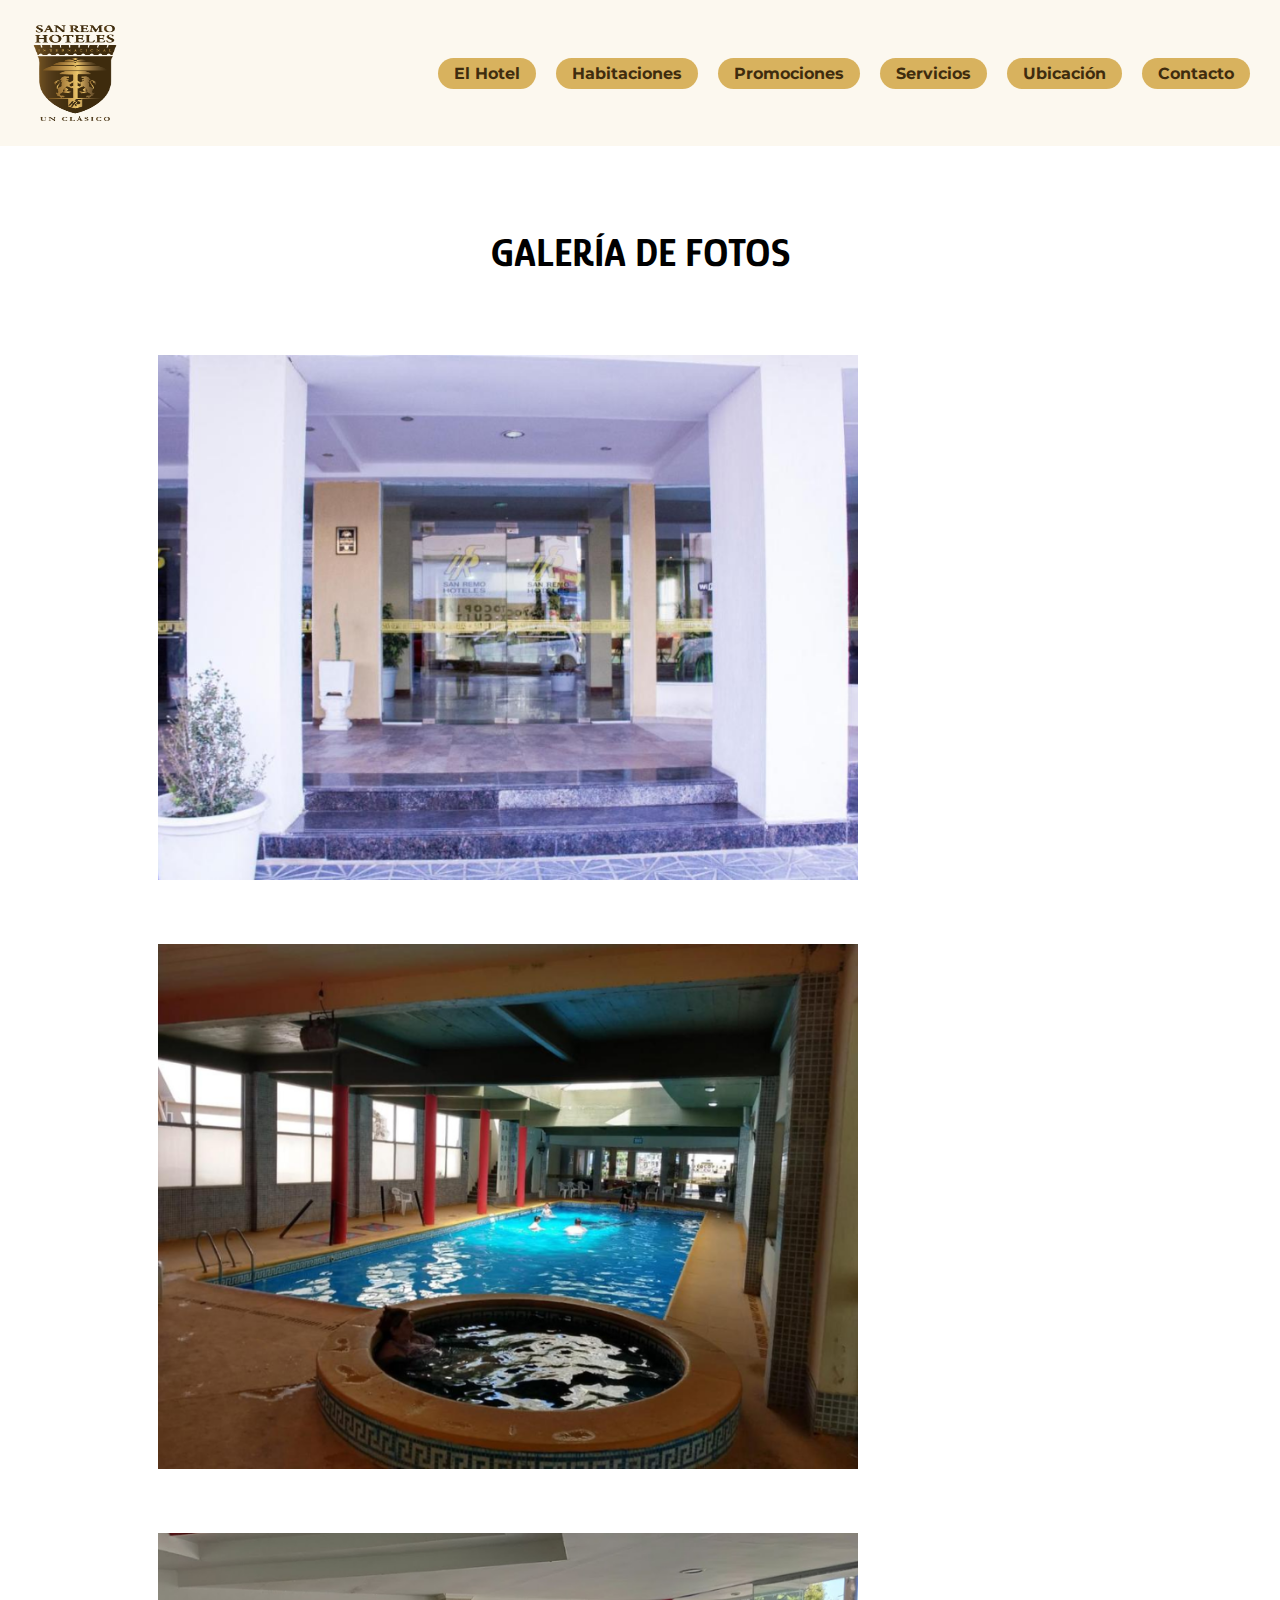
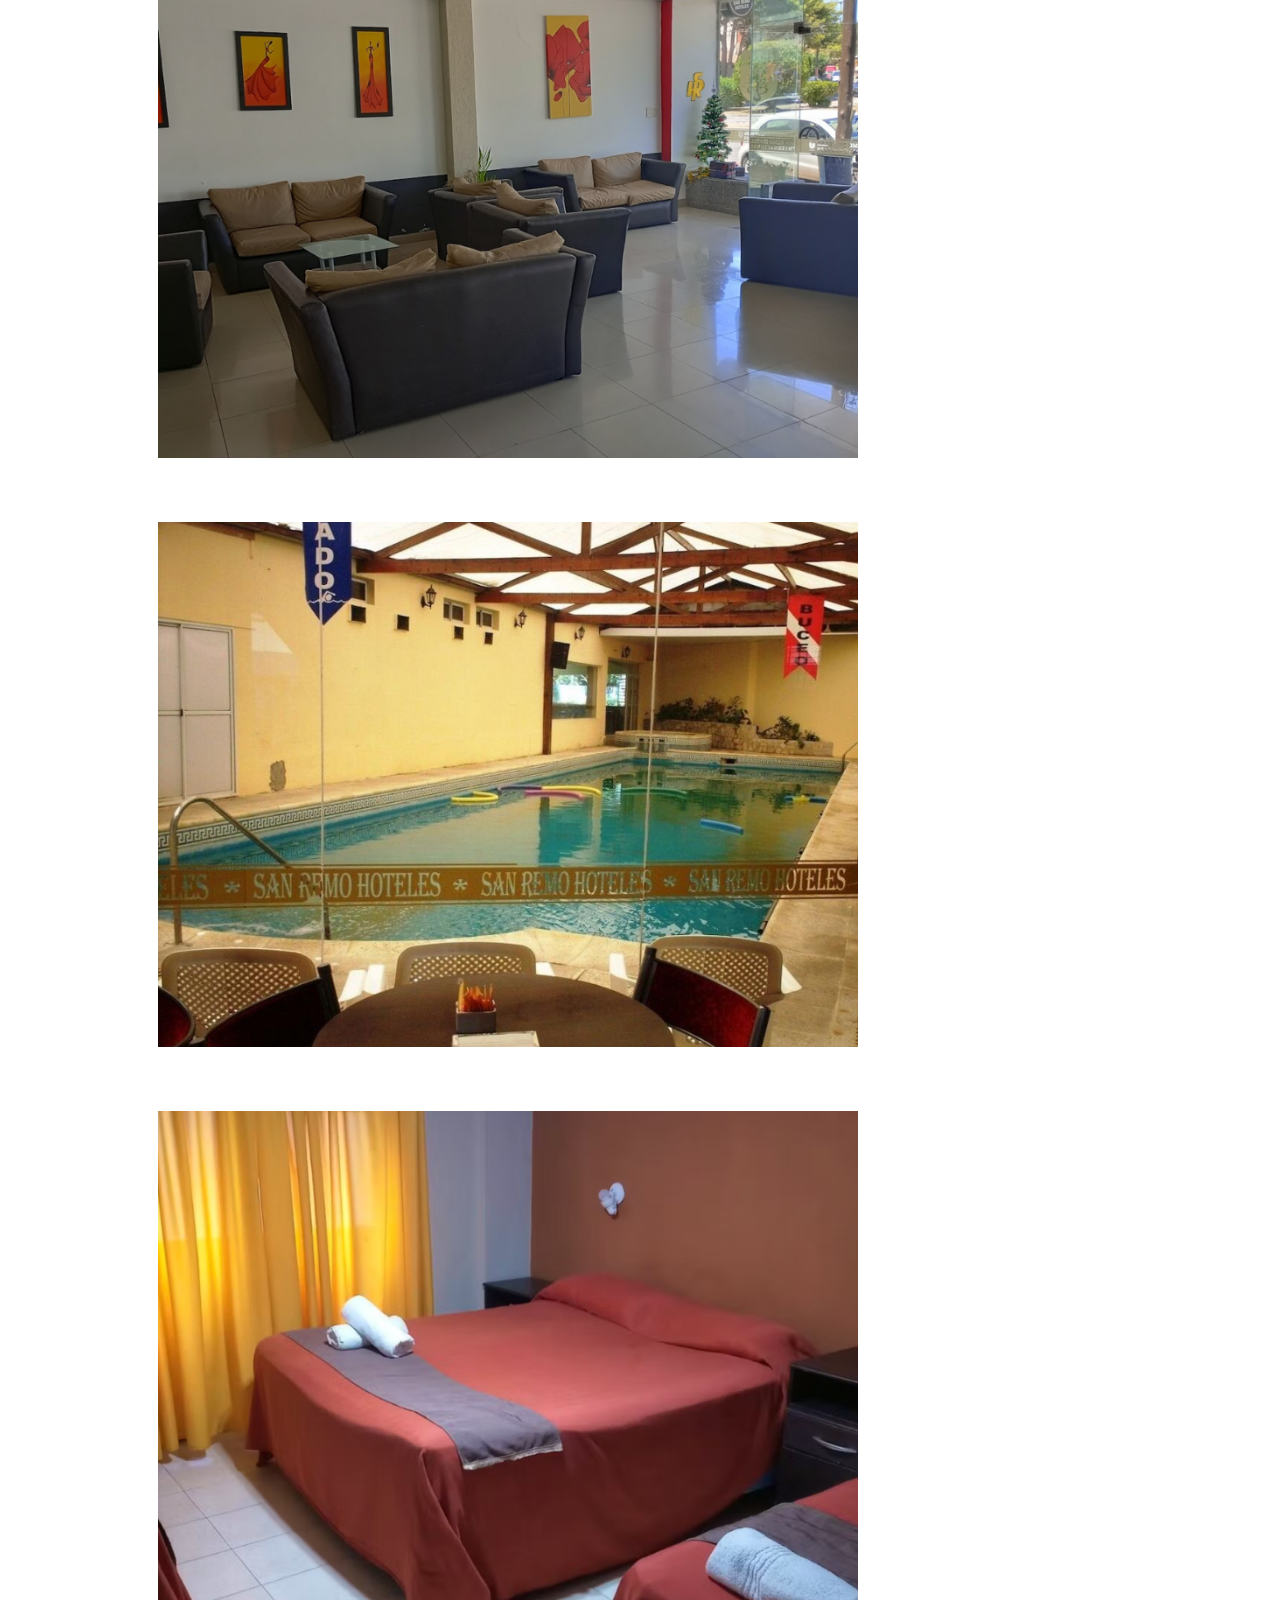
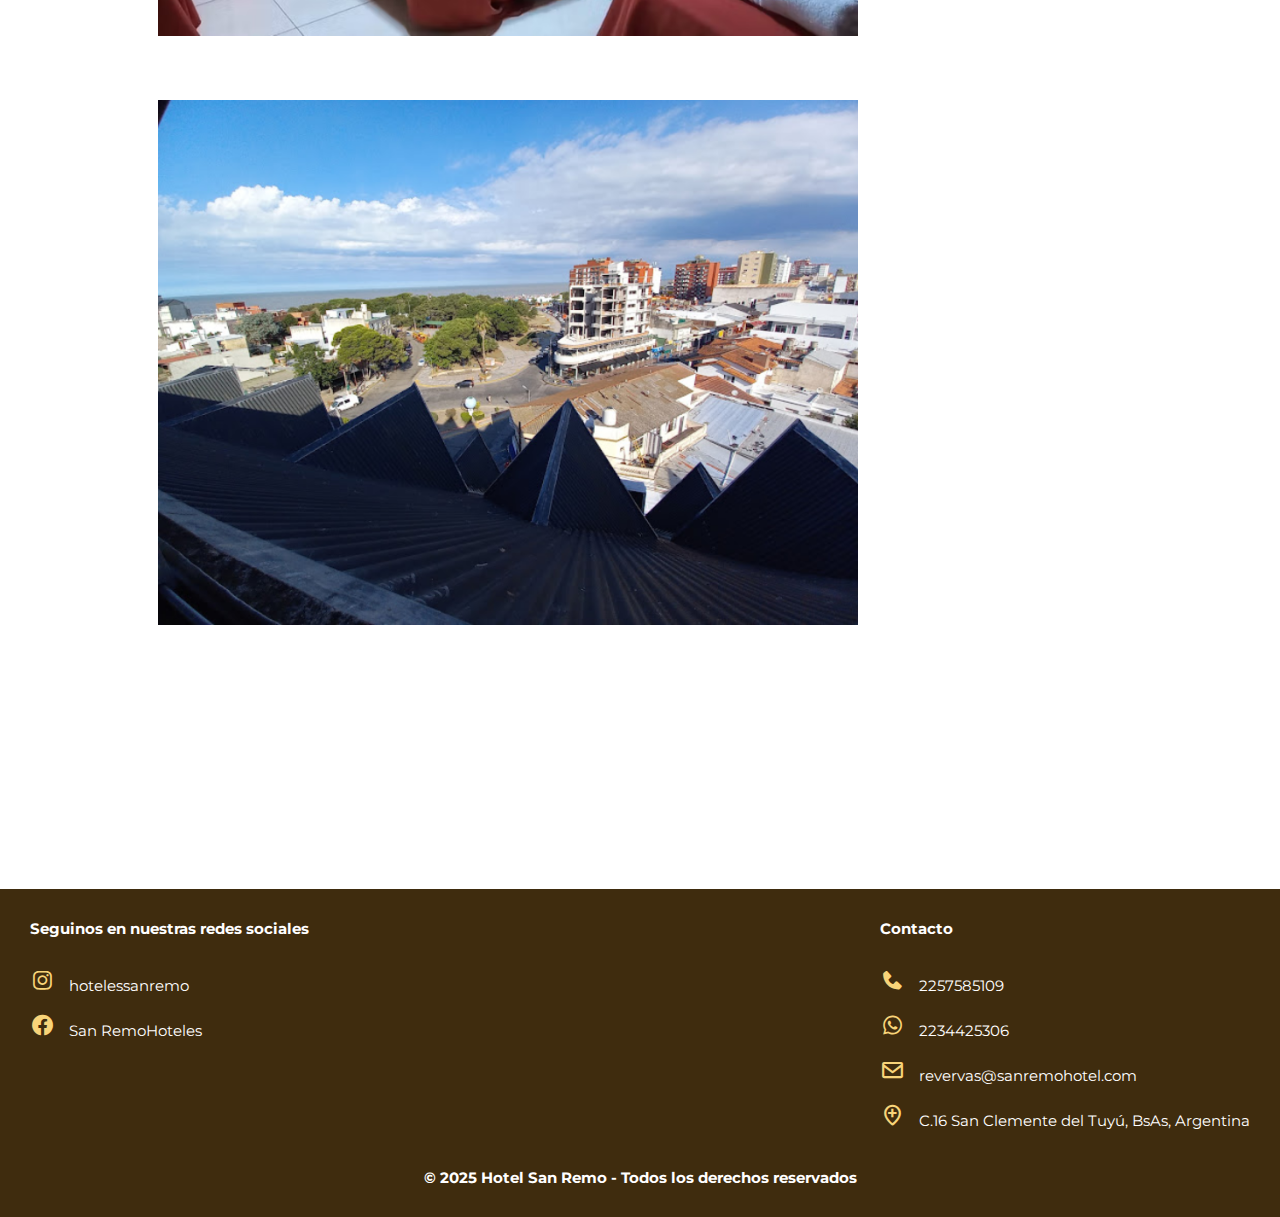
<file: paginas/vermas.html>
<!DOCTYPE html>
<html lang="es">

<head>
    <meta charset="UTF-8">
    <meta name="viewport" content="width=device-width, initial-scale=1.0">
    <title>Ver Más-San Remo World Hotel </title>
    <link rel="stylesheet" href="/estilos/estilos.css">
    <link rel="preconnect" href="https://fonts.googleapis.com">
    <link rel="preconnect" href="https://fonts.gstatic.com" crossorigin>
    
     <!--TIPOGRÁFIAS DE GOOGLE FONTS-->
    <link
        href="https://fonts.googleapis.com/css2?family=Roboto:ital,wght@0,100..900;1,100..900&family=Winky+Sans:ital,wght@0,300..900;1,300..900&display=swap"
        rel="stylesheet">

        <link
        href="https://fonts.googleapis.com/css2?family=DynaPuff:wght@400..700&family=Glory:ital,wght@0,100..800;1,100..800&family=Gruppo&family=Kanit:ital,wght@0,100;0,200;0,300;0,400;0,500;0,600;0,700;0,800;0,900;1,100;1,200;1,300;1,400;1,500;1,600;1,700;1,800;1,900&family=League+Spartan:wght@100..900&family=Roboto:ital,wght@0,100..900;1,100..900&family=Rubik:ital,wght@0,300..900;1,300..900&family=Winky+Sans:ital,wght@0,300..900;1,300..900&display=swap"
        rel="stylesheet">

        <link rel="preconnect" href="https://fonts.googleapis.com">
<link rel="preconnect" href="https://fonts.gstatic.com" crossorigin>
<link href="https://fonts.googleapis.com/css2?family=DynaPuff:wght@400..700&family=Glory:ital,wght@0,100..800;1,100..800&family=Gruppo&family=Kanit:ital,wght@0,100;0,200;0,300;0,400;0,500;0,600;0,700;0,800;0,900;1,100;1,200;1,300;1,400;1,500;1,600;1,700;1,800;1,900&family=League+Spartan:wght@100..900&family=Montserrat:ital,wght@0,100..900;1,100..900&family=Open+Sans:ital,wght@0,300..800;1,300..800&family=Poppins:ital,wght@0,100;0,200;0,300;0,400;0,500;0,600;0,700;0,800;0,900;1,100;1,200;1,300;1,400;1,500;1,600;1,700;1,800;1,900&family=Roboto:ital,wght@0,100..900;1,100..900&family=Rubik:ital,wght@0,300..900;1,300..900&family=Special+Gothic+Condensed+One&family=Winky+Sans:ital,wght@0,300..900;1,300..900&display=swap" rel="stylesheet">
        <link href='https://unpkg.com/boxicons@2.1.4/css/boxicons.min.css' rel='stylesheet'>
        <link rel="shortcut icon" href="/imagenes/logo.png" type="image/x-icon">
</head>

<body>
    <header>

        <!--MENÚ DE NAVEGACIÓN-->
        <nav>
            <!--LOGO-->
            <img src="/imagenes/logo.png" alt="San Remo World Hotel Logo" id="logo">
            <ul>
                <li><a href="/index.html">El Hotel</a></li>
                <li><a href="/paginas/habitaciones.html">Habitaciones</a></li>
                <li><a href="/paginas/promociones.html"> Promociones</a></li>
                <li><a href="/index.html#servicios">Servicios</a></li>
                <li><a href="/paginas/ubicacion.html">Ubicación</a></li>
                <li><a href="/paginas/contacto.html">Contacto</a></li>
            </ul>
        </nav>
</header>

        <main>
            <section class="galeria">
                <h1>GALERÍA DE FOTOS</h1>
                <div class="imagenes-container">
                <article>
                    <img src="/imagenes/entrada.png" alt="Entrada del Hotel">
                    <img src="/imagenes/piscina (1).png" alt="Pileta del Hotel">
                    <img src="/imagenes/sala de estar.png" alt="Sala de estar">
                    <img src="/imagenes/piscina 2 .png" alt="Pileta del Hotel">
                    <div class="imagenes">
                    <img src="/imagenes/habitacion.png" alt="Habitacion">
                    <img src="/imagenes/vista frente al mar.png" alt="Visita hacia el mar">
                </div>
                </article>
            </div>
            </section>
   
        </main>
      
        <!--PIE DE PAGINA-->
    <footer>
        <div class="footer">
            <!-- REDES SOCIALES -->
            <section class="redessociales">
                <h3>Seguinos en nuestras redes sociales</h3>
                <ul>
                    <li>
                        <i class='bx bxl-instagram'></i>
                        <a href="https://www.instagram.com/hotelessanremo?igsh=MTFsMDdobXprNWV1dA==" target="_blank" title="Ir a Instagram">hotelessanremo</a>
                    </li>
                    <li>
                        <i class='bx bxl-facebook-circle'></i>
                        <a href="https://www.facebook.com/share/15zixzJRWT/" target="_blank" title="Ir a Facebook">San RemoHoteles</a>
                    </li>
                </ul>
            </section>
    
            <!-- CONTACTO -->
            <section class="contacto">
                <h3 id="contacto">Contacto</h3>
                <ul>
                    <li>
                        <i class='bx bxs-phone'></i>
                        <a href="tel:+5492257585109" title="Llamar">2257585109</a>
                    </li>
                    <li>
                        <i class='bx bxl-whatsapp'></i>
                        <a href="https://wa.me/5492234425306" target="_blank" title="Ir a WhatsApp">2234425306</a>
                    </li>
                    <li>
                        <i class='bx bx-envelope'></i>
                        <a href="mailto:revervas@sanremohotel.com" target="_blank" title="Enviar correo">revervas@sanremohotel.com</a>
                    </li>
                    <li>
                        <i class='bx bx-location-plus'></i>
                        <a href="https://maps.app.goo.gl/YYvqaTjuzkm96Fs86" target="_blank" title="Ver Ubicación">C.16 San Clemente del Tuyú, BsAs, Argentina</a>
                    </li>
                </ul>
            </section>
        </div>
        <p>© 2025 Hotel San Remo - Todos los derechos reservados</p>
    </footer>

</body>

</html>
</file>
<file: estilos/estilos.css>
/*Elimina los margenes y paddings que agrega el navegador por defecto*/
* {
    margin: 0;
    padding: 0;

}

html {
    scroll-behavior: smooth;
}

/* Estilo general para el cuerpo */
body {
    font-family: Arial, sans-serif;
    padding-top: 70px;

}


main {
    padding-top: 80px;
}

#logo {
    width: 110px;
    height: 106px;

}

/*MENU DE NAVEGACIÓN*/
/* Estilo de la navegación */
nav {
    display: flex;
    background-color: #fcf8ef;
    align-items: center;/* Centra verticalmente los enlaces */
    box-sizing: border-box;/* Asegura que el padding no afecte el tamaño total */
    justify-content: space-between;
    padding: 20px; /*Agrega un poco de espacio alrededor del contenido*/
    position: fixed;/*deja el menu fijo*/
    top: 0;
    width: 100%;
    z-index: 1000;/* para que quede encima del contenido */

}

/* Estilo de los elementos de la lista de navegación */
nav li {
    margin: 10px; /*Espacio entre los elementos*/

}

/* Estilo de los enlaces de navegación */
nav a {
    text-decoration: none;
    color: #3f2c0e;
    font-weight: 700;
    font-family: "Montserrat", sans-serif;
    padding: 6px 16px;/* Reduce el tamaño del fondo */
    border-radius: 20px;/* Hace que el fondo sea redondo */
    background-color: #d8b25e;
    transition: background-color 0.3s ease; /* Transición suave para el hover */
    cursor: pointer;/*mouse*/

}


/* Estilo de la lista de navegación */
nav ul {
    display: flex;/*Hace que los elementos estén en línea*/
    list-style: none;
    text-align: left;/* Asegura que los enlaces se alineen a la izquierda */

}

nav a:hover {
    background-color: #3f2c0e;
    color: #fcf8ef; /* Cambia el color del texto en el hover */

}

/*SECCIÓN DE PRESENTACIÓN*/
#hotel {
    width: 100%;
    filter: brightness(50%);
    /*Oscurece la imagen*/
    height: 700px;

}

.presentacion {
    position: relative;
    font-family: "Glory", sans-serif;
}

.presentacion h1 {
    position: absolute;
    top: 30%;/* Centra el texto en vertical en la parte superior */
    left: 40%; /* Centra el texto en horizontal */
    text-align: center;
    font-size: 70px;
    color: white;
    font-weight: 800;
    font-style: normal;

}

.presentacion p {
    position: absolute;
    top: 85%;
    text-align: center;
    color: white;
    font-weight: 200;
    font-size: 25px;
    right: 30%;
    left: 30%; /* Centra el párrafo horizontalmente */
   

}

/*SECCIÓN INFORMACIÓN DEL HOTEL*/
.elhotel {
    display: flex;
    justify-content: center;
    align-items: flex-start;
    padding: 60px 30px;
    flex-wrap: wrap;
    font-family: "Glory", sans-serif;
    gap: 80px;/* Espacio entre el texto y la imagen */
}

.contenido-texto {
    max-width: 600px;
}

.elhotel h2 {
    font-size: 35px;
    margin-bottom: 10px;
    margin-top: 30px;
    text-align: center;
}

.elhotel h3 {
    font-style: italic;
    margin-bottom: 40px;
    font-size: 25px;
    text-align: center;
    margin-top: 30px;

}

.elhotel p {
    line-height: 25px;
    font-family: "League Spartan", sans-serif;
    font-size: 20px;
    margin-bottom: 30px;

}

#vermas {
    margin-top: 20px;
    display: flex;
    justify-content: center;
}

.elhotel a {
    text-decoration: none;
    color: #3f2c0e;
    font-family: "Montserrat", sans-serif;
    padding: 10px 20px;
    border-radius: 20px;
    background-color: #d8b25e;
    transition: background-color 0.3s ease;
    font-weight: 700;
    text-align: center;
    cursor: pointer;
}

.elhotel a:hover {
    background-color: #3f2c0e;
    color: #fcf8ef;
}

.contenido-imagen img {
    width: 500px;
    height: 550px;
    object-fit: cover;
    border-radius: 10px;
    box-shadow: 0 4px 12px rgba(0, 0, 0, 0.2);
    margin-left: 50px;
    margin-top: 20px;
}


/*SERVICIOS*/
.servicios {
    background-color: #fcf8ef; /* Fondo suave para la sección */
    font-family: "Montserrat", sans-serif;
    padding: 40px;
    margin-bottom: 800px;
    margin-top: 70px;
    max-width: 1200px;/* Limitar el ancho máximo */
    margin: 0 auto;/* Centrar la sección */


}

.servicios-container {
    display: flex;
    flex-direction: row;
    justify-content: center;



}

.servicios h3 {
    text-align: center;
    font-size: 28px;
    margin-bottom: 30px;
    font-weight: 750;
}

.servicios h4 {
    font-size: 20px;
    margin-bottom: 20px;
    margin-top: 15px;

}

.columna1,
.columna2,
.columna3 {
    margin-right: 50px;
}

.servicios .bx {
    margin-right: 15px;
    color: #3f2c0e;
}

/* Estilo para cada artículo dentro de la sección */
.servicios article i {
    font-size: 40px;
    transition: transform 0.3s ease;
}

.servicios article i:hover {
    transform: scale(1.2) rotate(5deg); /*movimiento en los íconos*/
}

.servicios p {
    font-size: 20px;
    font-family: "League Spartan", sans-serif;
    margin: 20px;
    line-height: 1.2;

}

#texto-coche {
    max-width: 250px;
}

#texto-desayuno {
    max-width: 200px;
}

#texto-wifi {
    max-width: 276px;

}

#texto-comida {
    max-width: 250px;
}

/*HABITACIONES*/
#titulohabitaciones {
    font-family: "Glory", sans-serif;
    text-align: center;
    margin-top: 80px;
    font-size: 40px;
    margin-bottom: 50px;
}

.habitaciones-container {
    display: flex;
    flex-wrap: wrap;/*Permite que los elementos (las imágenes) bajen a la siguiente fila si no entran en una sola*/
    justify-content: center;/*Centra horizontalmente las cards dentro del contenedor.*/
    margin-top: 10px;
    margin-bottom: 30px;
}

.habitaciones {
    border: 2px solid #3f2c0e; /* Borde de 2px de grosor y color negro */
    padding: 30px; /* Espacio interno dentro del recuadro */
    margin: 30px;/* Espacio externo alrededor del recuadro */
    box-shadow: 10px 10px 20px rgba(0, 0, 0, 0.2);/* Sombra */
    width: 500px;
    border-radius: 10px;
    text-align: center;

}

.habitaciones:hover {
    box-shadow: 0 8px 16px #3f2c0e;

}

.habitaciones h3 {
    margin-top: 20px;
    text-align: center;
    font-size: 30px;
    margin-bottom: 20px;
    font-family: "Glory", sans-serif;
}

.habitaciones img {
    width: 100%;
    border-radius: 8px;

}

.habitaciones h5 {
    margin-bottom: 20px;
    margin-top: 20px;
    font-family: "Glory", sans-serif;


}

.habitaciones p {
    font-size: 20px;
    color: #3f2c0e;
    font-weight: 800;
    font-family: "Glory", sans-serif;

}

.habitaciones ul {
    list-style: none;
    margin-top: 10px;
    margin-bottom: 20px;
    font-family: "Glory", sans-serif;
    font-size: 30px;
}

.habitaciones ul li {
    margin-bottom: 5px;
    font-size: 18px;
    color: #555;
}

.habitaciones h5 {
    font-size: 20px;


}

.habitaciones h4 {
    font-size: 25px;
    margin-top: 30px;
    margin-bottom: 30px;
    font-weight: 800;
    font-family: "Glory", sans-serif;
}

.reservar {
    text-decoration: none;
    color: #3f2c0e;
    font-family: "Montserrat", sans-serif;
    padding: 10px 10px;/* Reduce el tamaño del fondo */
    border-radius: 25px;/* Hace que el fondo sea redondo */
    background-color: #d8b25e;
    transition: background-color 0.3s ease;/* Transición suave para el hover */
    font-weight: 700;
    width: 70px;
    display: flex;
    justify-content: flex-end;/*lo alinea a la izquierda*/
    text-align: center;
    justify-content: center;
    font-size: 15px;
    cursor: pointer;/*mouse*/

}

.reservar:hover {
    background-color: #3f2c0e;
    color: #fcf8ef;/* Cambia el color del texto en el hover */
}

/*iconos*/
.bx-check {
    color: #3f2c0e;

}

.bx-user {
    margin-right: 10px;
    font-size: 24px;
}

/*SECCION UBICACIÓN*/
.ubicacion {
    font-family: "Glory", sans-serif;
}

.ubicacion h1 {
    text-align: center;
    margin-top: 80px;
    margin-bottom: 30px;
    font-size: 40px;

}

.ubicacion h3 {
    text-align: center;
    margin-top: 40px;
    font-style: italic;
    margin-bottom: 40px;
    font-size: 20px;

}

.ubicacion p {
    text-align: center;
    margin-bottom: 50px;
    font-size: 18px;
}

.ubicacion iframe {
    width: 90%;
    display: block;
    margin: 0 auto 80px;/*margen superior , izquierdo y derecho y inferior*/
}

/*FORMULARIO DE CONTACTO*/
#titulocontacto {
    text-align: center;
    margin-top: 50px;
    margin-bottom: 30px;
    font-size: 35px;
    font-family: "Glory", sans-serif;
}

#duda {
    text-align: center;
    margin-bottom: 50px;
    margin-top: 40px;
    font-weight: 500;
    font-family: "League Spartan", sans-serif;
    font-size: 20px;

}

.formulario-contacto,
.formulario-reservar {
    background-color: #fcf8ef;
    margin-top: 50px;
    margin-bottom: 30px;
    max-width: 600px;
    padding: 20px;
    display: flex;
    flex-direction: column;
    margin: 50px auto;/* centrado horizontal y espacio arriba/abajo */
    font-family: "Montserrat", sans-serif;
}


.formulario-contacto label {
    font-weight: bold;
    margin-top: 10px;
    margin-bottom: 15px;
    font-size: 17px;

}


.formulario-contacto textarea {
    max-width: 100%;
    max-height: 200px;
    margin-bottom: 15px;
    font-family: "Montserrat", sans-serif;
    padding: 12px;  /* Agrega espacio interno general */
    padding-top: 20px; /* Más espacio arriba específicamente */
}

textarea::placeholder {
    font-size: 17px;

}

.formulario-contacto input,
select {
    width: 100%;
    padding: 10px;
    border: 1px solid #ccc; /* Borde gris claro */
    border-radius: 5px;/* Bordes redondeados */
    font-family: inherit;
    font-size: 17px;
    box-sizing: border-box;/* Incluye padding y borde en el ancho total */
    margin-bottom: 15px;

}

.formulario-contacto select option {
    font-size: 15px;
}

.formulario-contacto button {
    margin: 30px auto; /* Centrado y con más espacio arriba */
    text-decoration: none;
    color: #3f2c0e;
    font-family: "Montserrat", sans-serif;
    padding: 10px 20px;/* alto y ancho */
    border-radius: 25px;
    background-color: #d8b25e;
    transition: background-color 0.3s ease;
    font-weight: 700;
    font-size: 17px; /* Tamaño de letra más grande */
    width: auto;/* Se adapta al contenido */
    text-align: center;
    border: none;
    cursor: pointer;/*mouse*/

}

.formulario-contacto button:hover {
    background-color: #3f2c0e;
    color: #fcf8ef; /* Cambia el color del texto en el hover */
}

.checkbok {
    display: flex;
    align-items: center;
    margin-bottom: 15px;
}

.checkbok input[type="checkbox"] {
    margin-right: 10px; /* Agrega espacio entre el checkbox y el texto */
    width: 15px;
    height: 20px;
    accent-color: #d8b25e;

}

/*FORMULARIO DE RESERVA*/
#tituloreserva {
    text-align: center;
    margin-top: 50px;
    margin-bottom: 30px;
    font-size: 35px;
    font-family: "Glory", sans-serif;
}

.formulario-reservar label {
    font-weight: bold;
    margin-top: 10px;
    margin-bottom: 15px;
    font-size: 17px;
}

.formulario-reservar input,
select {
    width: 100%;
    padding: 10px;
    border: 1px solid #ccc;
    border-radius: 5px;
    font-family: inherit;/*hereda la fuente del padre*/
    font-size: 17px;
    box-sizing: border-box;
    margin-bottom: 15px;
}

.formulario-reservar button {
    margin: 30px auto; /* Centrado y con más espacio arriba */
    text-decoration: none;
    color: #3f2c0e;
    font-family: "Montserrat", sans-serif;
    padding: 10px 20px;/* alto y ancho */
    border-radius: 25px;
    background-color: #d8b25e;
    transition: background-color 0.3s ease;
    font-weight: 700;
    font-size: 17px; /* Tamaño de letra más grande */
    width: auto; /* Se adapta al contenido */
    text-align: center;
    border: none;
    cursor: pointer;/*mouse*/

}

.formulario-reservar button:hover {
    background-color: #3f2c0e;
    color: #fcf8ef;/* Cambia el color del texto en el hover */
}

.formulario-reservar textarea {
    max-width: 100%;
    max-height: 200px;
    margin-bottom: 15px;
    font-family: "Montserrat", sans-serif;
    padding: 12px; /* Agrega espacio interno general */
    padding-top: 20px; /* Más espacio arriba específicamente */

}


/*PROMOCIONES DEL HOTEL*/
.promos-container {
    display: flex;
    flex-wrap: wrap;
    justify-content: center; /*Centra horizontalmente las cards dentro del contenedor.*/
    margin-top: 10px;
    margin-bottom: 30px;

}

.promociones h1 {
    text-align: center;
    margin-top: 80px;
    margin-bottom: 30px;
    font-size: 40px;
    font-family: "Glory", sans-serif;
}

.promociones p {
    text-align: center;
    font-size: 23px;
    margin-bottom: 90px;
    font-family: "Glory", sans-serif;
}

.promociones img {
    width: 400px;
    border-radius: 5px;

}

.promociones article {
    border: 2px solid #3f2c0e;/* Borde de 2px de grosor y color negro */
    padding: 30px;/* Espacio interno dentro del recuadro */
    margin: 30px; /* Espacio externo alrededor del recuadro */
    box-shadow: 10px 10px 20px rgba(0, 0, 0, 0.2); /* Sombra */
    width: 500px;
    border-radius: 10px;
    text-align: center;
    margin: 15px; /* Espacio entre las cards */
    max-height: 500px;/* Limita la altura */
    overflow: hidden;/* Oculta lo que se pasa del tamaño */

}

.promociones article:hover {
    box-shadow: 0 8px 16px #3f2c0e;

}

.promociones h3 {
    margin-top: 20px;
    margin-bottom: 20px;
    font-family: "Glory", sans-serif;
    font-size: 25px;
}


/*GALERIA DE FOTOS*/
.imagenes-container {
    display: grid;
    grid-template-columns: repeat(2 1fr); /*2 columnas*/
    grid-template-rows: repeat(3, auto);/*3 filas*/
    justify-content: center;
    max-width: 80%;/*Ajusta el ancho del contenedor*/
    margin: auto;/*Centra las imagenes horizontalmente dentro del contenedor*/


}

.galeria h1 {
    text-align: center;
    margin-top: 80px;
    margin-bottom: 80px;
    font-size: 40px;
    font-family: "Glory", sans-serif;
}

.galeria img {
    margin-left: 30px;
    margin-bottom: 60px;
    width: 700px;
    object-fit: cover;
    transition: transform 0.3s;/*animacion al pasar el mouse que durara 3s*/

}

.galeria img:hover {
    transform: scale(1.03);/* agranda un poquito la imagen al pasar el mouse */
}

.imagenes {
    margin-bottom: 100px;
}


/*PIE DE PÁGINA*/
.footer {
    display: flex;
    justify-content: space-between;


}

footer {
    background-color: #3f2c0e;
    font-size: 15px;
    padding: 30px;
    display: block;
    font-family: "Montserrat", sans-serif;
    margin-top: 100px;
}

.contacto h3 {
    margin-bottom: 20px;
    color: white;
    font-size: 15px;


}

.redessociales h3 {
    margin-bottom: 20px;
    color: white;
    font-size: 15px;

}


footer a {

    text-decoration: none;
    color: white;


}

footer a:hover {
    text-decoration: underline;
    color: #f8d479;/* un dorado suave que resalta */
}

footer ul {
    list-style: none;

}

footer li {
    margin-bottom: 8px;

}

footer p {
    color: white;
    text-align: center;
    font-weight: bold;
    margin-top: 30px;


}

/*iconos*/
footer .bx {
    margin-right: 10px;
    font-size: 25px;
    margin-top: 10px;
    color: #f8d479;
}
</file>
